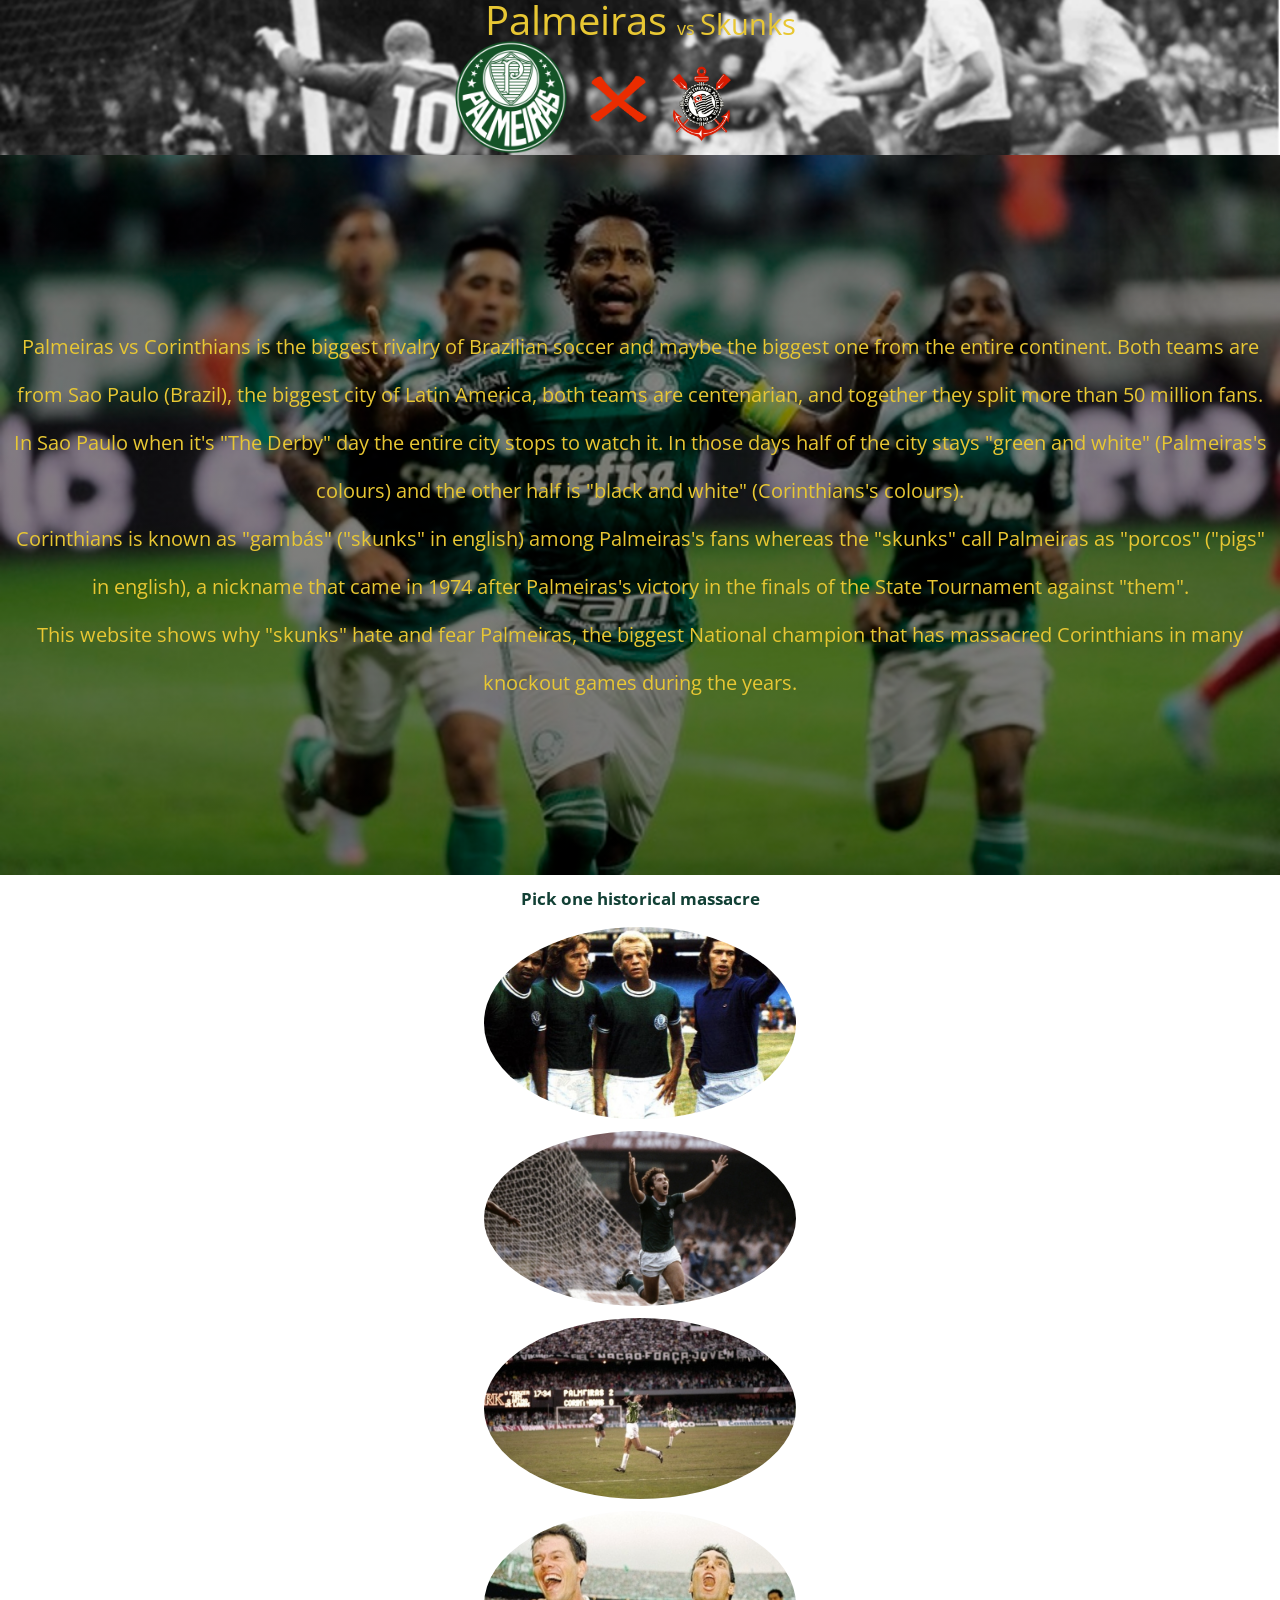
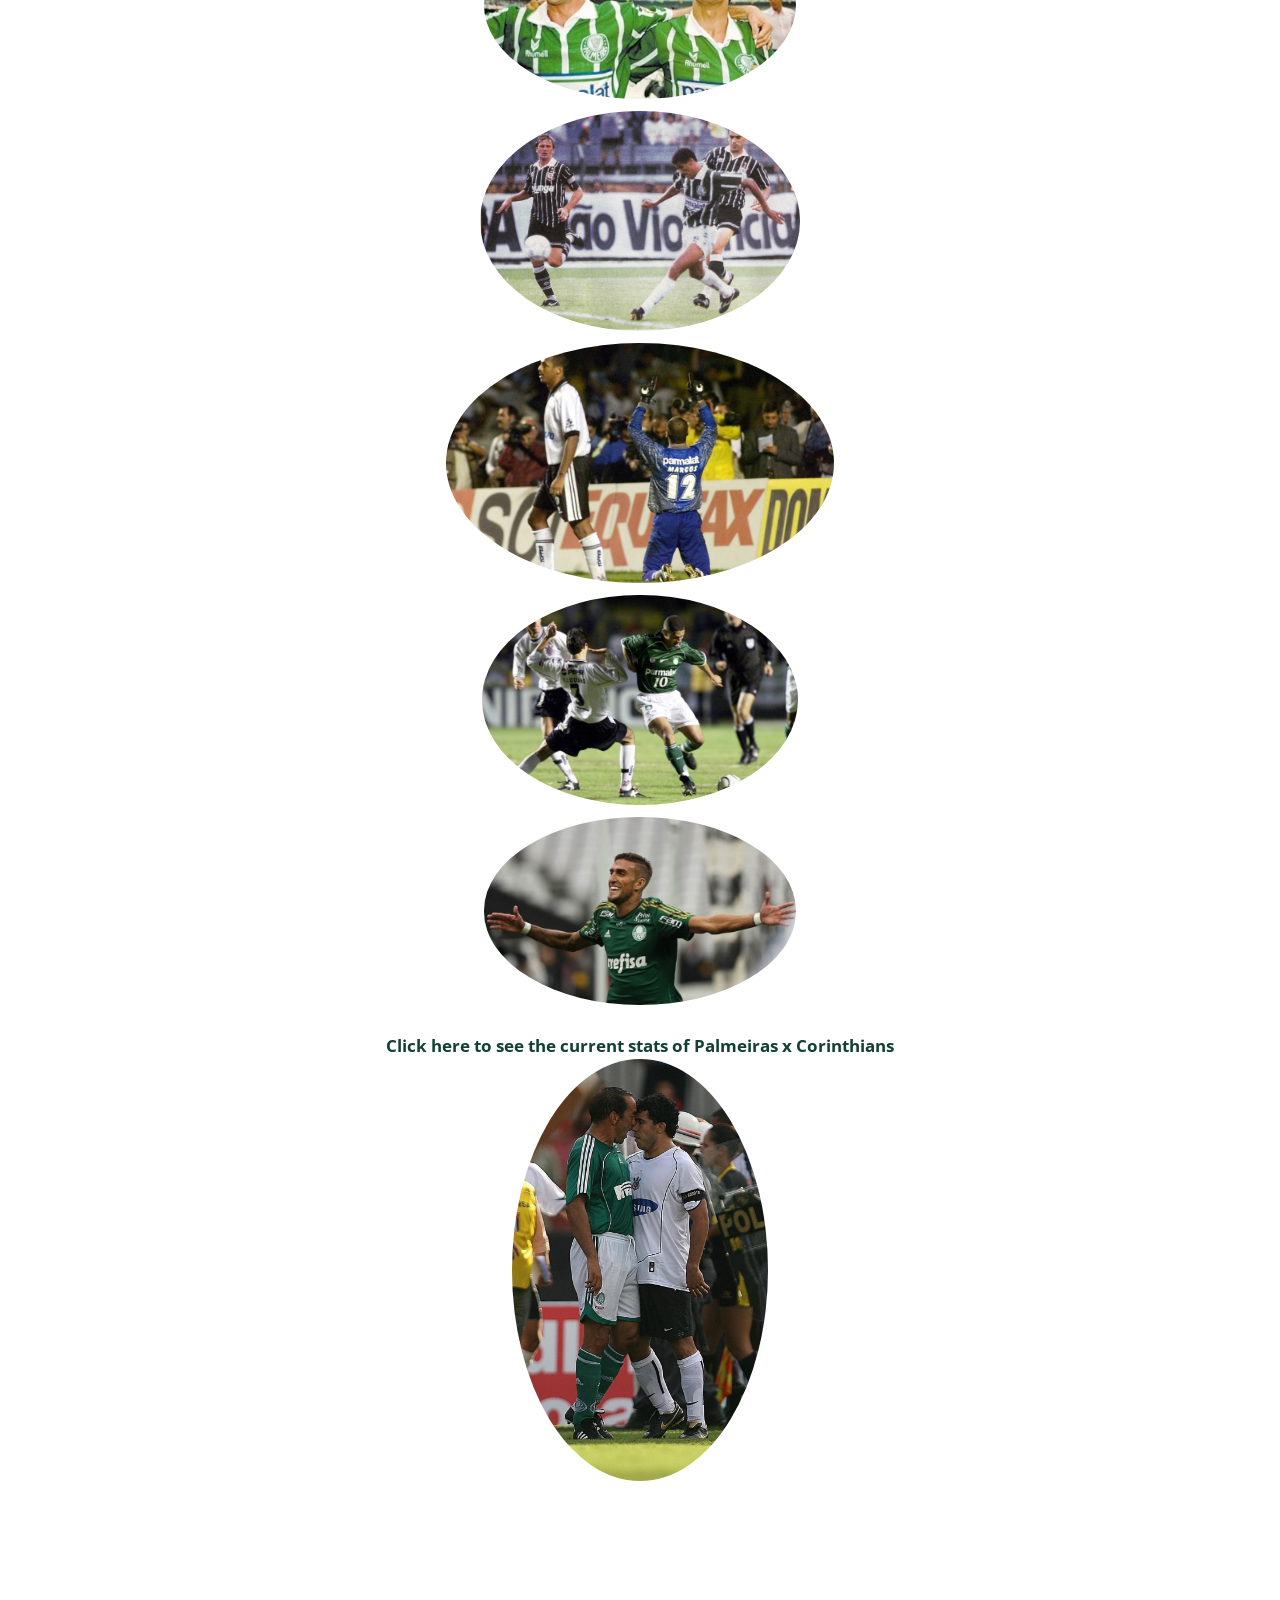
<file: index.html>
<!DOCTYPE html>
<html>
<head>
	<meta charset="utf-8">
	<meta name="viewport" content="width=device-width, initial-scale=1">
	<title> Palmeiras vs skunks </title>
	<link rel="stylesheet" href="css/style.css">
	<link href='https://fonts.googleapis.com/css?family=Open+Sans' rel='stylesheet' type='text/css'>
	<link rel="stylesheet" href="https://maxcdn.bootstrapcdn.com/font-awesome/4.5.0/css/font-awesome.min.css">
</head>

<body>
	<header>
		<div class="origin">
			<h1> Palmeiras <span> vs </span> <span class="skunks">Skunks </span> </h1>
			<h3> The biggest soccer rivalry </h3>
			<div class="logos">
				<a href="#"><img class="logo" src="images/logoSEPtransparente.png" alt="Palmeiras"/></a>
				<img class="logo2" src="images/logox.png" alt="versus"/>
				<a href="#"><img class="logo3" src="images/logogamba2.png" alt="skunks"/></a>
			</div>
		</div>
	</header>

	<div class= "container0">
		<div class="intro">
			<div class="introtext">
				<p> Palmeiras vs Corinthians is the biggest rivalry of Brazilian soccer and maybe the biggest one from the entire continent. Both teams are from Sao Paulo (Brazil), the biggest city of Latin America, both teams are centenarian, and together they split more than 50 million fans. </p>
				<p> In Sao Paulo when it's "The Derby" day the entire city stops to watch it. In those days half of the city stays "green and white" (Palmeiras's colours) and the other half is "black and white" (Corinthians's colours). </p>
				<p> Corinthians is known as "gambás" ("skunks" in english) among Palmeiras's fans whereas the "skunks" call Palmeiras as "porcos" ("pigs" in english), a nickname that came in 1974 after Palmeiras's victory in the finals of the State Tournament against "them".</p>
				<p> This website shows why "skunks" hate and fear Palmeiras, the biggest National champion that has massacred Corinthians in many knockout games during the years. </p> 
			</div>
		</div>

		<div class="matches">
			<h2> Pick one historical massacre </h2>
			<ul class="container">
				<li><a href="1974.html"><img class="matchespic" src="images/academia.jpg" alt="luiz pereira and rivelino"/></a></li>
				<li><a href="1986.html"><img class="matchespic" src="images/jorginho2.jpeg" alt="mirandinha"/></a></li>
				<li><a href="1993.html"><img class="matchespic" src="images/evair1993.jpg " alt="evair"/></a></li>
				<li><a href="1993rp.html"><img class="matchespic" src="images/edmundo.jpg " alt="edmundo"/></a></li>
				<li><a href="1994.html"><img class="matchespic" src="images/rivaldo94.jpg" alt="rivaldo"/></a></li>
				<li><a href="1999.html"><img class="matchespic" src="images/marcos99.jpeg" alt="marcos"/></a></li>
				<li><a href="2000.html"><img class="matchespic" src="images/alex-dibre.jpg" alt="edilson e vampeta"/></a></li>
				<li><a href="2015.html"><img class="matchespic" src="images/rafaelm.jpg" alt="rafael marques"/></a></li>
			</ul>
		</div>

		<div class="estatisticas">
			<h2> Click here to see the current stats of Palmeiras x Corinthians </h2>
			<a href="http://futpedia.globo.com/confronto/palmeiras-x-corinthians#/anoInicio=1917/anoFim=2015/campeonato=-1/agregador=-1"><img class="logostats" src="images/logostats.jpg" alt="Edmundo and Tevez"/></a>

		</div>
	</div>
	<footer>

		<div class="socialmedia">
			<a href="https://twitter.com/SEPMass"><i class="fa fa-twitter"></i></a>
			<a href="https://github.com/Nazgul28"><i class="fa fa-github"></i></a>
		</div>

		<div class="credits">
			<h6> Copyright &copy; 2015 Nazgul28 </h6>
		</div>
	</footer>

	<script src="https://ajax.googleapis.com/ajax/libs/jquery/2.1.4/jquery.min.js"></script>
	<script src="js/main.js"></script>
</body>
</html>
</file>
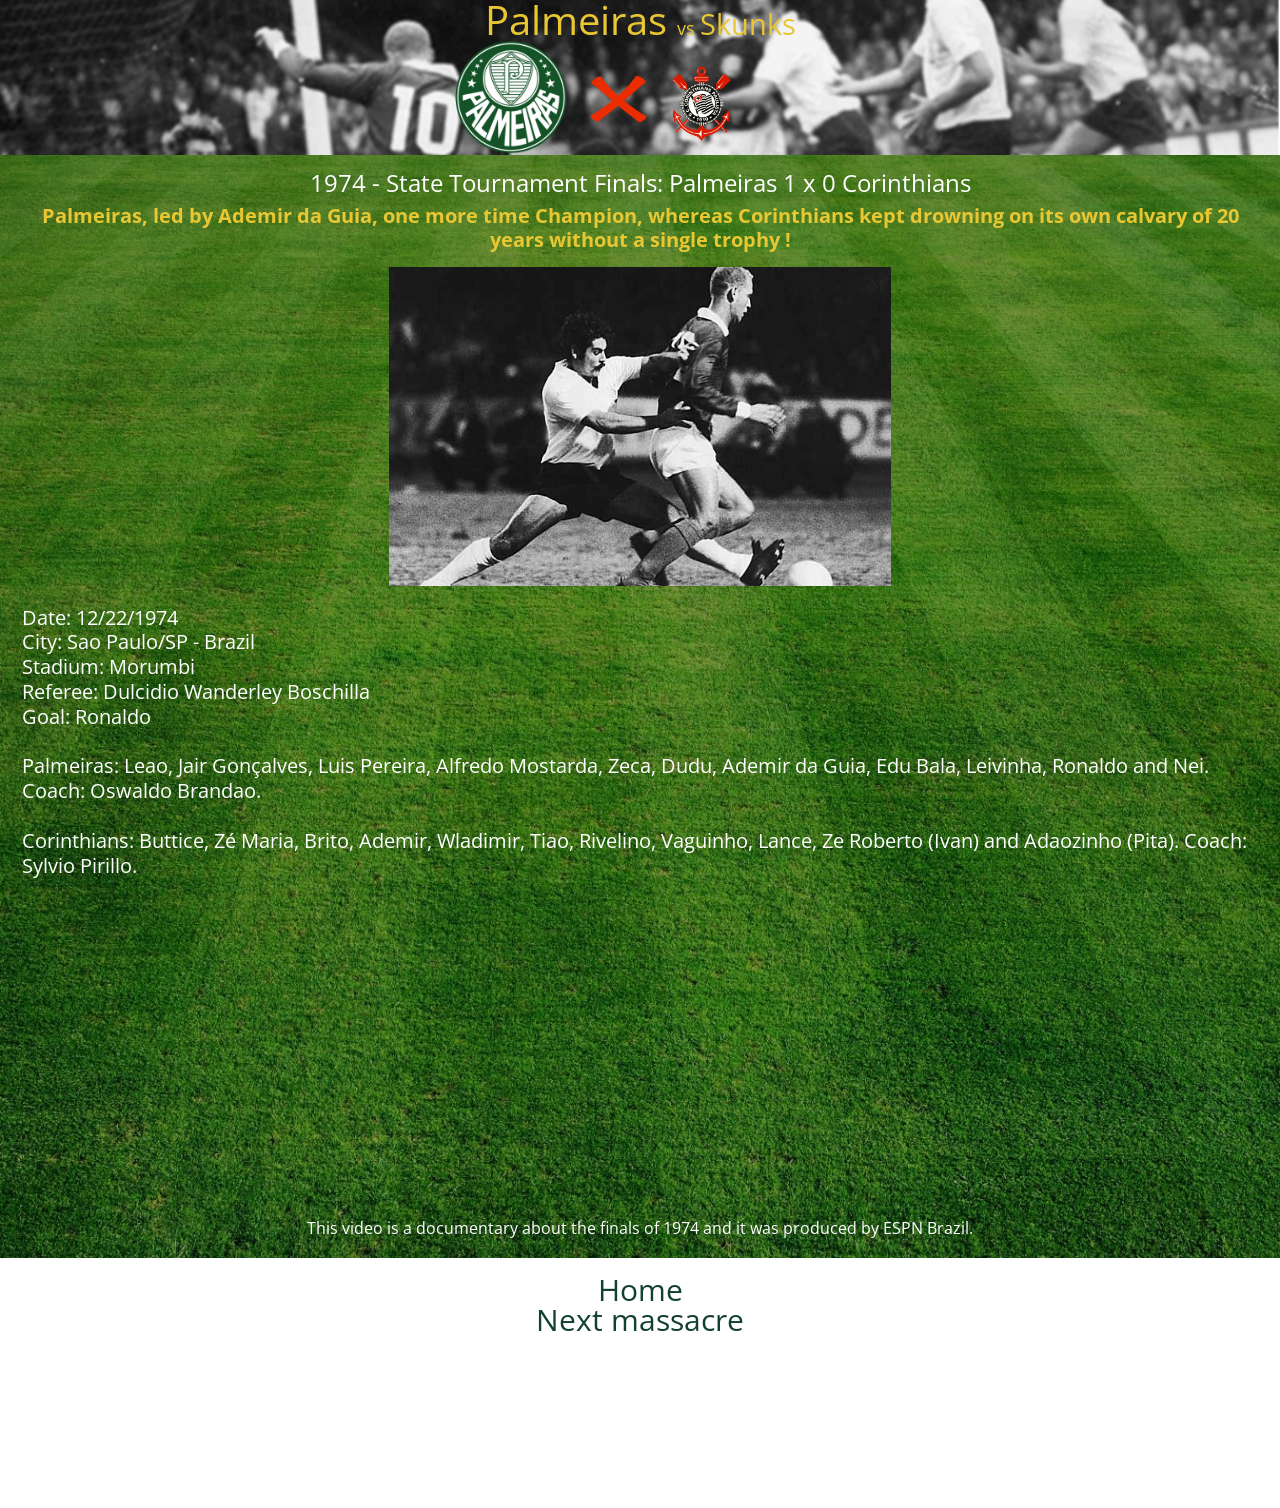
<file: 1974.html>
<!DOCTYPE html>
<html>
<head>
	<meta charset="utf-8">
	<meta name="viewport" content="width=device-width, initial-scale=1">
	<title> Palmeiras vs skunks </title>
	<link rel="stylesheet" href="css/style.css">
	<link href='https://fonts.googleapis.com/css?family=Open+Sans' rel='stylesheet' type='text/css'>
	<link rel="stylesheet" href="https://maxcdn.bootstrapcdn.com/font-awesome/4.5.0/css/font-awesome.min.css">
</head>

<body>
	<header>
		<div class="origin">
			<h1> Palmeiras <span> vs </span> <span class="skunks">Skunks </span> </h1>
			<h3> The biggest soccer rivalry </h3>
			<div class="logos">
				<a href="index.html"><img class="logo" src="images/logoSEPtransparente.png" alt="Palmeiras"/></a>
				<img class="logo2" src="images/logox.png" alt="versus"/>
				<a href="index.html"><img class="logo3" src="images/logogamba2.png" alt="skunks"/></a>
			</div>
		</div>
	</header>

	<div class="specifics">
		<h1 class="headings"> 1974 - State Tournament Finals: Palmeiras 1 x 0 Corinthians </h1>
		<h2 class= "subheadings"> Palmeiras, led by Ademir da Guia, one more time Champion, whereas Corinthians kept drowning on its own calvary of 20 years without a single trophy !</h2>
		<img class="hero" src="images/ademireriva.jpg" alt="ademir da guia and rivelino"/>
		
		<div class="stats">
			<p> Date: 12/22/1974</p>
			<p>City: Sao Paulo/SP - Brazil</p>
			<p>	Stadium: Morumbi</p>
			<p>Referee: Dulcidio Wanderley Boschilla</p>
			<p>Goal: Ronaldo</p></br>
			<p> Palmeiras: Leao, Jair Gonçalves, Luis Pereira, Alfredo Mostarda, Zeca, Dudu, Ademir da Guia, Edu Bala, Leivinha, Ronaldo and Nei. Coach: Oswaldo Brandao.</p></br>
			<p> Corinthians: Buttice, Zé Maria, Brito, Ademir, Wladimir, Tiao, Rivelino, Vaguinho, Lance, Ze Roberto (Ivan) and Adaozinho (Pita). Coach: Sylvio Pirillo.</p>
		</div>
		<div class="video">
			<iframe width="560" height="315" src="https://www.youtube.com/embed/-FabzmRYqOU" frameborder="0" allowfullscreen></iframe>
			<h5> This video is a documentary about the finals of 1974 and it was produced by ESPN Brazil. </h5>
		</div>
	</div>

	<footer>
		<ul class="nav">
			<li><a href="index.html">Home</a></li>
			<li><a href="1986.html">Next massacre</a></li>
		</ul>
		<div class="socialmedia">
			<a href="https://twitter.com/SEPMass"><i class="fa fa-twitter"></i></a>
			<a href="https://github.com/Nazgul28"><i class="fa fa-github"></i></a>
		</div>

		<div class="credits">
			<h6> copyright &copy; 2015 Nazgul28 </h6>
		</div>
	</footer>


	<script src="https://ajax.googleapis.com/ajax/libs/jquery/2.1.4/jquery.min.js"></script>
	<script src="js/main.js"></script>
</body>
</html>
</file>
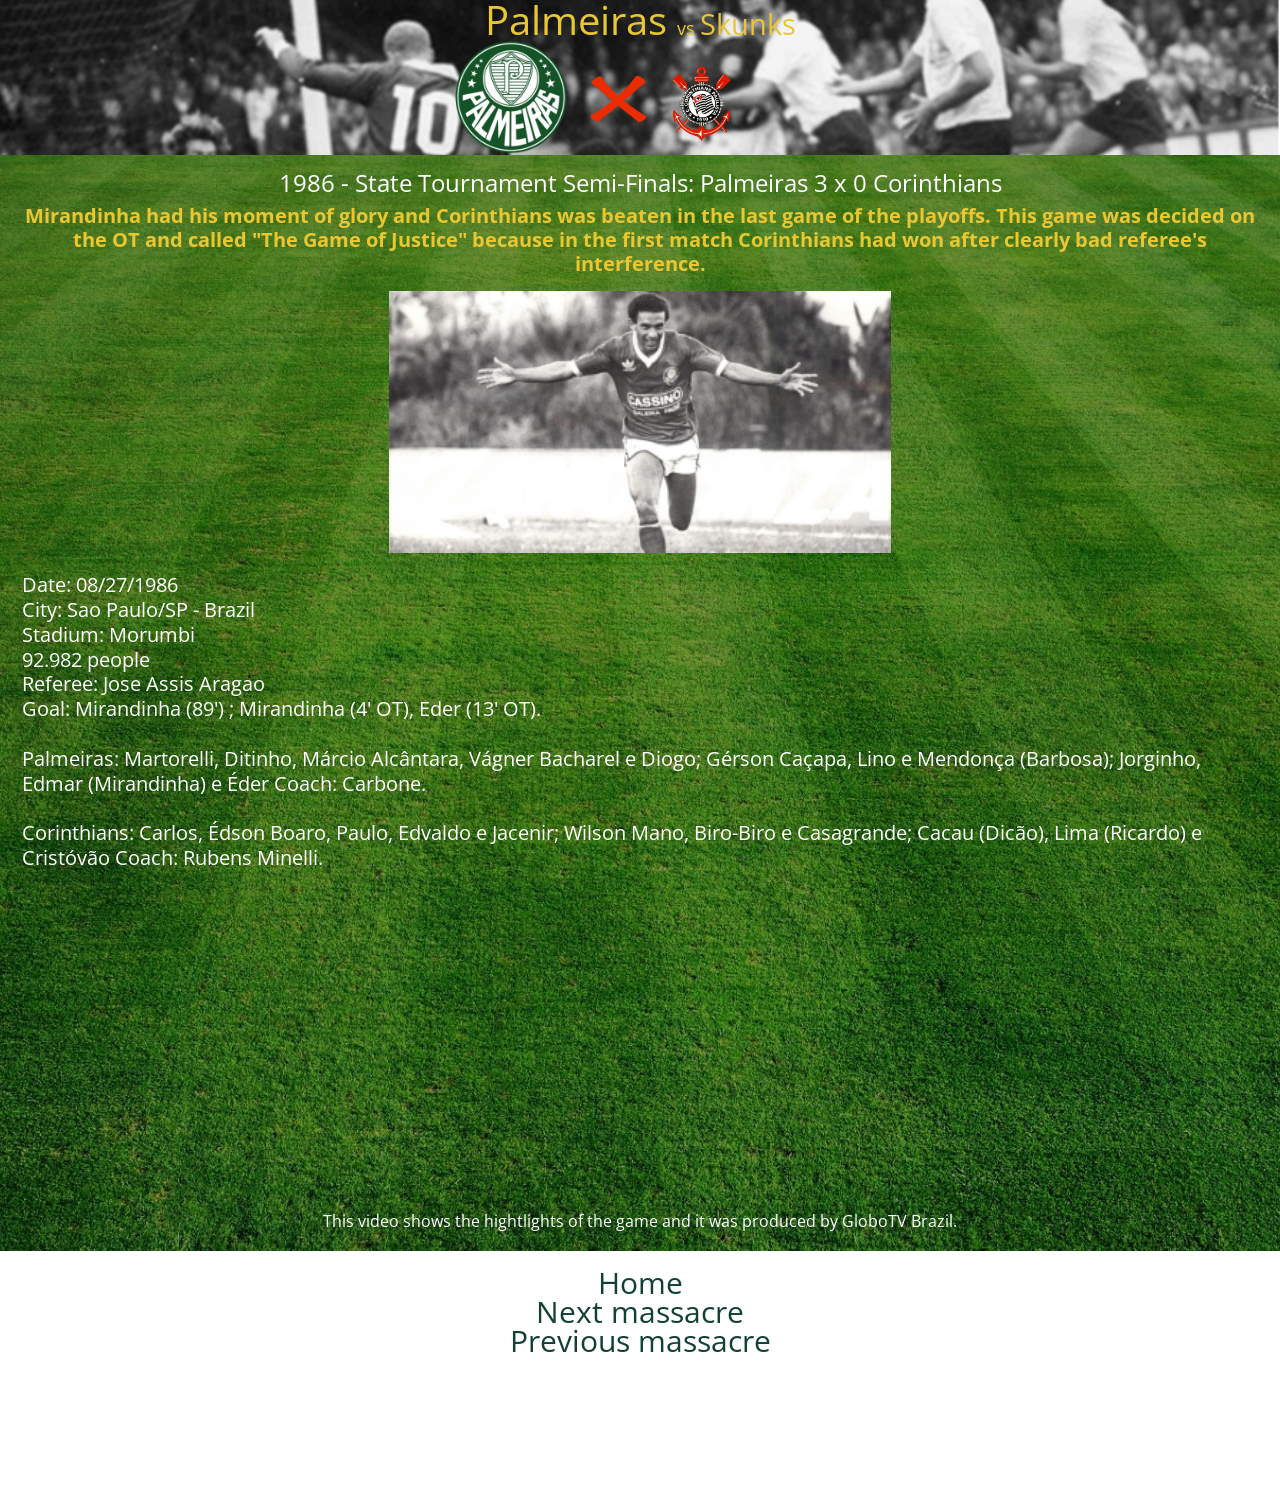
<file: 1986.html>
<!DOCTYPE html>
<html>
<head>
	<meta charset="utf-8">
	<meta name="viewport" content="width=device-width, initial-scale=1">
	<title> Palmeiras vs skunks </title>
	<link rel="stylesheet" href="css/style.css">
	<link href='https://fonts.googleapis.com/css?family=Open+Sans' rel='stylesheet' type='text/css'>
	<link rel="stylesheet" href="https://maxcdn.bootstrapcdn.com/font-awesome/4.5.0/css/font-awesome.min.css">
</head>

<body>
	<header>
		<div class="origin">
			<h1> Palmeiras <span> vs </span> <span class="skunks">Skunks </span> </h1>
			<h3> The biggest soccer rivalry </h3>
			<div class="logos">
				<a href="index.html"><img class="logo" src="images/logoSEPtransparente.png" alt="Palmeiras"/></a>
				<img class="logo2" src="images/logox.png" alt="versus"/>
				<a href="index.html"><img class="logo3" src="images/logogamba2.png" alt="skunks"/></a>
			</div>
		</div>
	</header>

	<div class="specifics">
		<h1 class="headings"> 1986 - State Tournament Semi-Finals: Palmeiras 3 x 0 Corinthians </h1>
		<h2 class= "subheadings"> Mirandinha had his moment of glory and Corinthians was beaten in the last game of the playoffs. This game was decided on the OT and called "The Game of Justice" because in the first match Corinthians had won after clearly bad referee's interference.</h2>
		<img class="hero" src="images/mirandinha1.jpg" alt="mirandinha"/>
		
		<div class="stats">
			<p> Date: 08/27/1986</p>
			<p>City: Sao Paulo/SP - Brazil</p>
			<p>	Stadium: Morumbi</p>
			<p> 92.982 people </p>
			<p>Referee: Jose Assis Aragao</p>
			<p>Goal: Mirandinha (89') ; Mirandinha (4' OT), Eder (13' OT).</p></br>
			<p> Palmeiras: Martorelli, Ditinho, Márcio Alcântara, Vágner Bacharel e Diogo; Gérson Caçapa, Lino e Mendonça (Barbosa); Jorginho, Edmar (Mirandinha) e Éder Coach: Carbone. </p></br>
			<p> Corinthians: Carlos, Édson Boaro, Paulo, Edvaldo e Jacenir; Wilson Mano, Biro-Biro e Casagrande; Cacau (Dicão), Lima (Ricardo) e Cristóvão Coach: Rubens Minelli.</p>
		</div>
		<div class="video">
			<iframe width="420" height="315" src="https://www.youtube.com/embed/B5QXngv3yOY" frameborder="0" allowfullscreen></iframe>
			<h5> This video shows the hightlights of the game and it was produced by GloboTV Brazil. </h5>
		</div>
	</div>

	<footer>
		<ul class="nav">
			<li><a href="index.html">Home</a></li>
			<li><a href="1993.html">Next massacre</a></li>
			<li><a href="1974.html">Previous massacre</a></li>
		</ul>
		<div class="socialmedia">
			<a href="https://twitter.com/SEPMass"><i class="fa fa-twitter"></i></a>
			<a href="https://github.com/Nazgul28"><i class="fa fa-github"></i></a>
		</div>

		<div class="credits">
			<h6> copyright &copy; 2015 Nazgul28 </h6>
		</div>
	</footer>


	<script src="https://ajax.googleapis.com/ajax/libs/jquery/2.1.4/jquery.min.js"></script>
	<script src="js/main.js"></script>
</body>
</html>
</file>
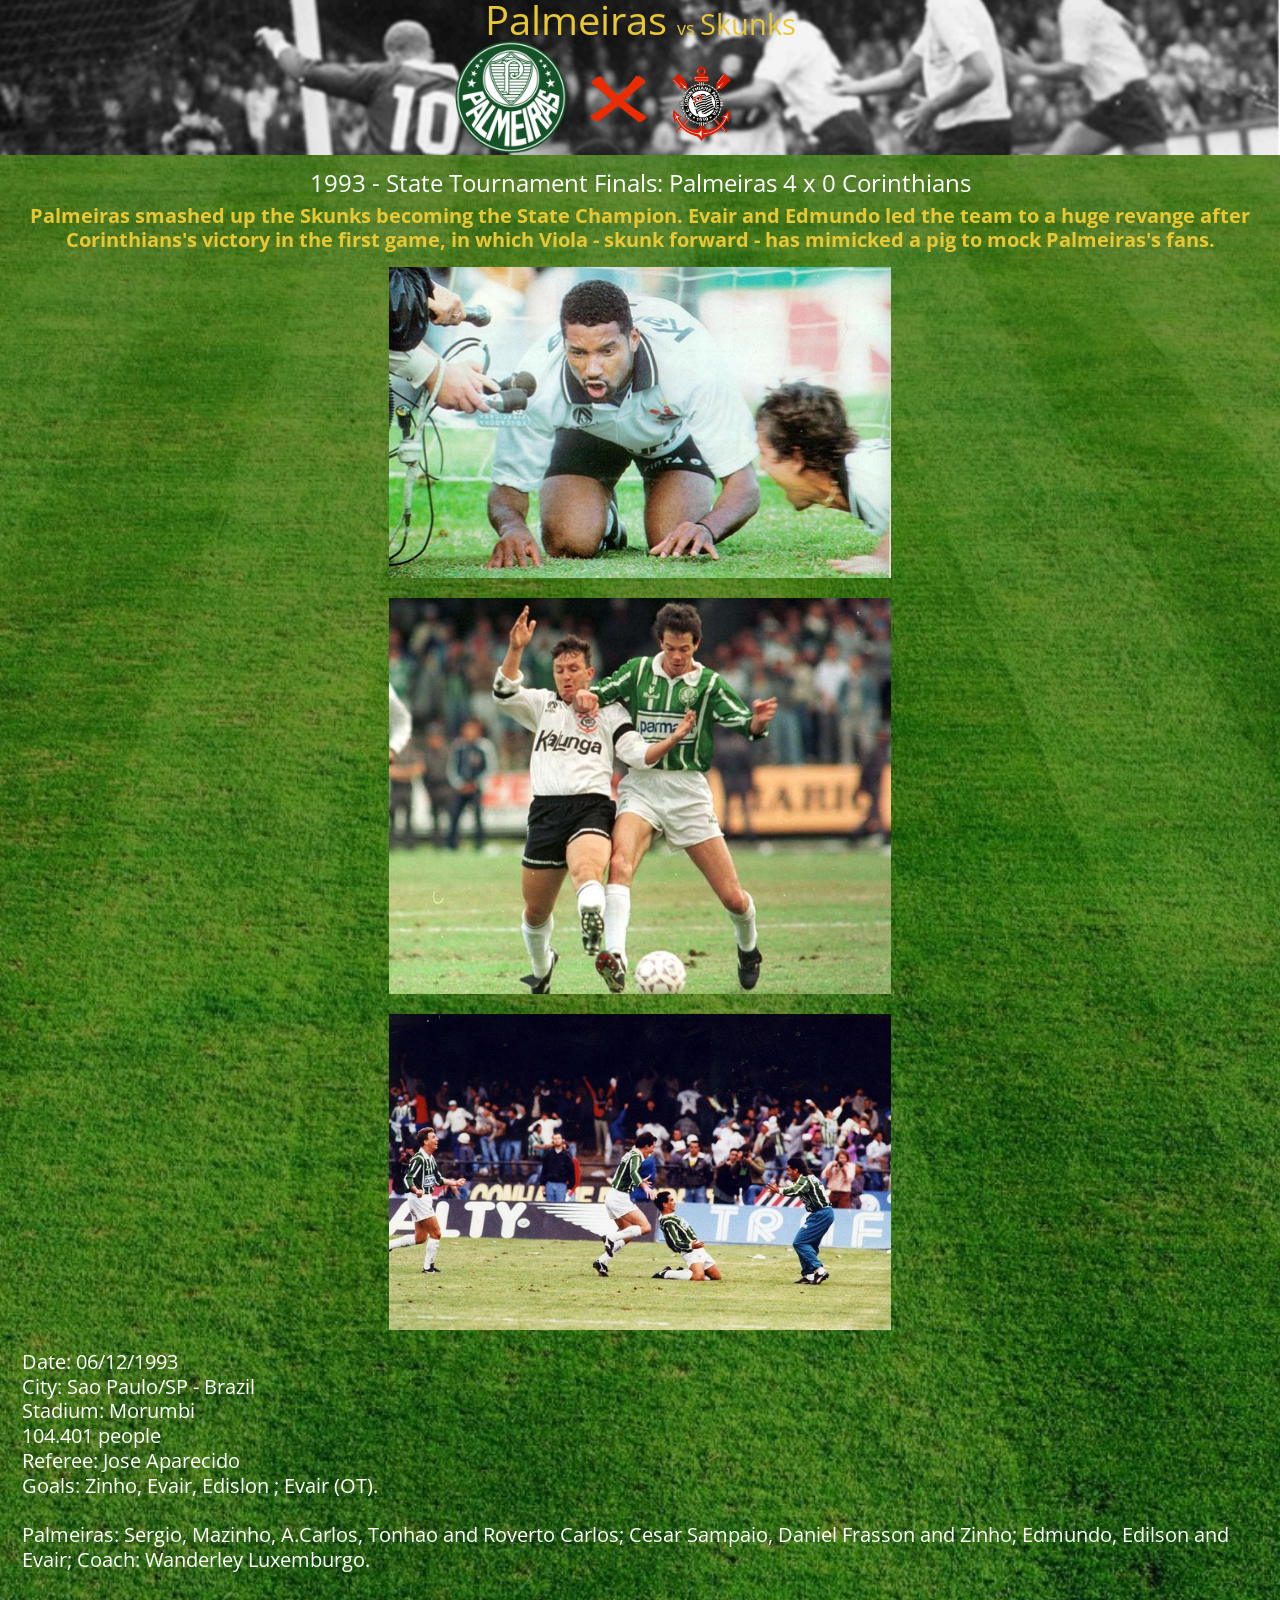
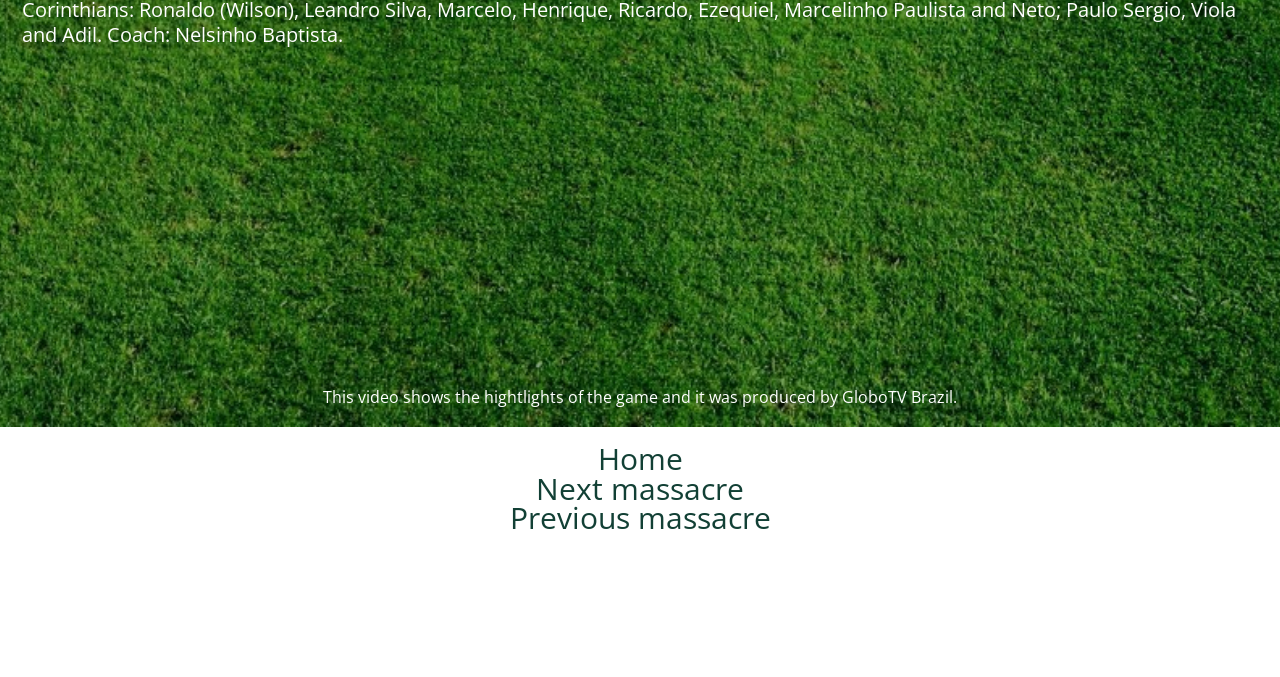
<file: 1993.html>
<!DOCTYPE html>
<html>
<head>
	<meta charset="utf-8">
	<meta name="viewport" content="width=device-width, initial-scale=1">
	<title> Palmeiras vs skunks </title>
	<link rel="stylesheet" href="css/style.css">
	<link href='https://fonts.googleapis.com/css?family=Open+Sans' rel='stylesheet' type='text/css'>
	<link rel="stylesheet" href="https://maxcdn.bootstrapcdn.com/font-awesome/4.5.0/css/font-awesome.min.css">
</head>

<body>
	<header>
		<div class="origin">
			<h1> Palmeiras <span> vs </span> <span class="skunks">Skunks </span> </h1>
			<h3> The biggest soccer rivalry </h3>
			<div class="logos">
				<a href="index.html"><img class="logo" src="images/logoSEPtransparente.png" alt="Palmeiras"/></a>
				<img class="logo2" src="images/logox.png" alt="versus"/>
				<a href="index.html"><img class="logo3" src="images/logogamba2.png" alt="skunks"/></a>
			</div>
		</div>
	</header>

	<div class="specifics">
		<h1 class="headings"> 1993 - State Tournament Finals: Palmeiras 4 x 0 Corinthians </h1>
		<h2 class= "subheadings"> Palmeiras smashed up the Skunks becoming the State Champion. Evair and Edmundo led the team to a huge revange after Corinthians's victory in the first game, in which Viola - skunk forward - has mimicked a pig to mock Palmeiras's fans.</h2>
		<img class="hero" src="images/viola.jpg" alt="viola pig"/>
		<img class="hero" src="images/aceneto.jpg" alt="antonio carlos and neto"/>
		<img class="hero" src="images/zinho.jpg" alt="antonio carlos and neto"/>

		
		<div class="stats">
			<p> Date: 06/12/1993</p>
			<p>City: Sao Paulo/SP - Brazil</p>
			<p>	Stadium: Morumbi</p>
			<p> 104.401 people </p>
			<p>Referee: Jose Aparecido</p>
			<p>Goals: Zinho, Evair, Edislon ; Evair (OT). </p></br>
			<p> Palmeiras: Sergio, Mazinho, A.Carlos, Tonhao and Roverto Carlos; Cesar Sampaio, Daniel Frasson and Zinho; Edmundo, Edilson and Evair; Coach: Wanderley Luxemburgo. </p></br>
			<p> Corinthians: Ronaldo (Wilson), Leandro Silva, Marcelo, Henrique, Ricardo, Ezequiel, Marcelinho Paulista and Neto; Paulo Sergio, Viola and Adil. Coach: Nelsinho Baptista.</p>
		</div>
		<div class="video">
			<iframe width="420" height="315" src="https://www.youtube.com/embed/KEYlIpFWLxY" frameborder="0" allowfullscreen></iframe>
			<h5> This video shows the hightlights of the game and it was produced by GloboTV Brazil. </h5>
		</div>
	</div>

	<footer>
		<ul class="nav">
			<li><a href="index.html">Home</a></li>
			<li><a href="1994.html">Next massacre</a></li>
			<li><a href="1986.html">Previous massacre</a></li>
		</ul>
		<div class="socialmedia">
			<a href="https://twitter.com/SEPMass"><i class="fa fa-twitter"></i></a>
			<a href="https://github.com/Nazgul28"><i class="fa fa-github"></i></a>
		</div>

		<div class="credits">
			<h6> copyright &copy; 2015 Nazgul28 </h6>
		</div>
	</footer>


	<script src="https://ajax.googleapis.com/ajax/libs/jquery/2.1.4/jquery.min.js"></script>
	<script src="js/main.js"></script>
</body>
</html>
</file>
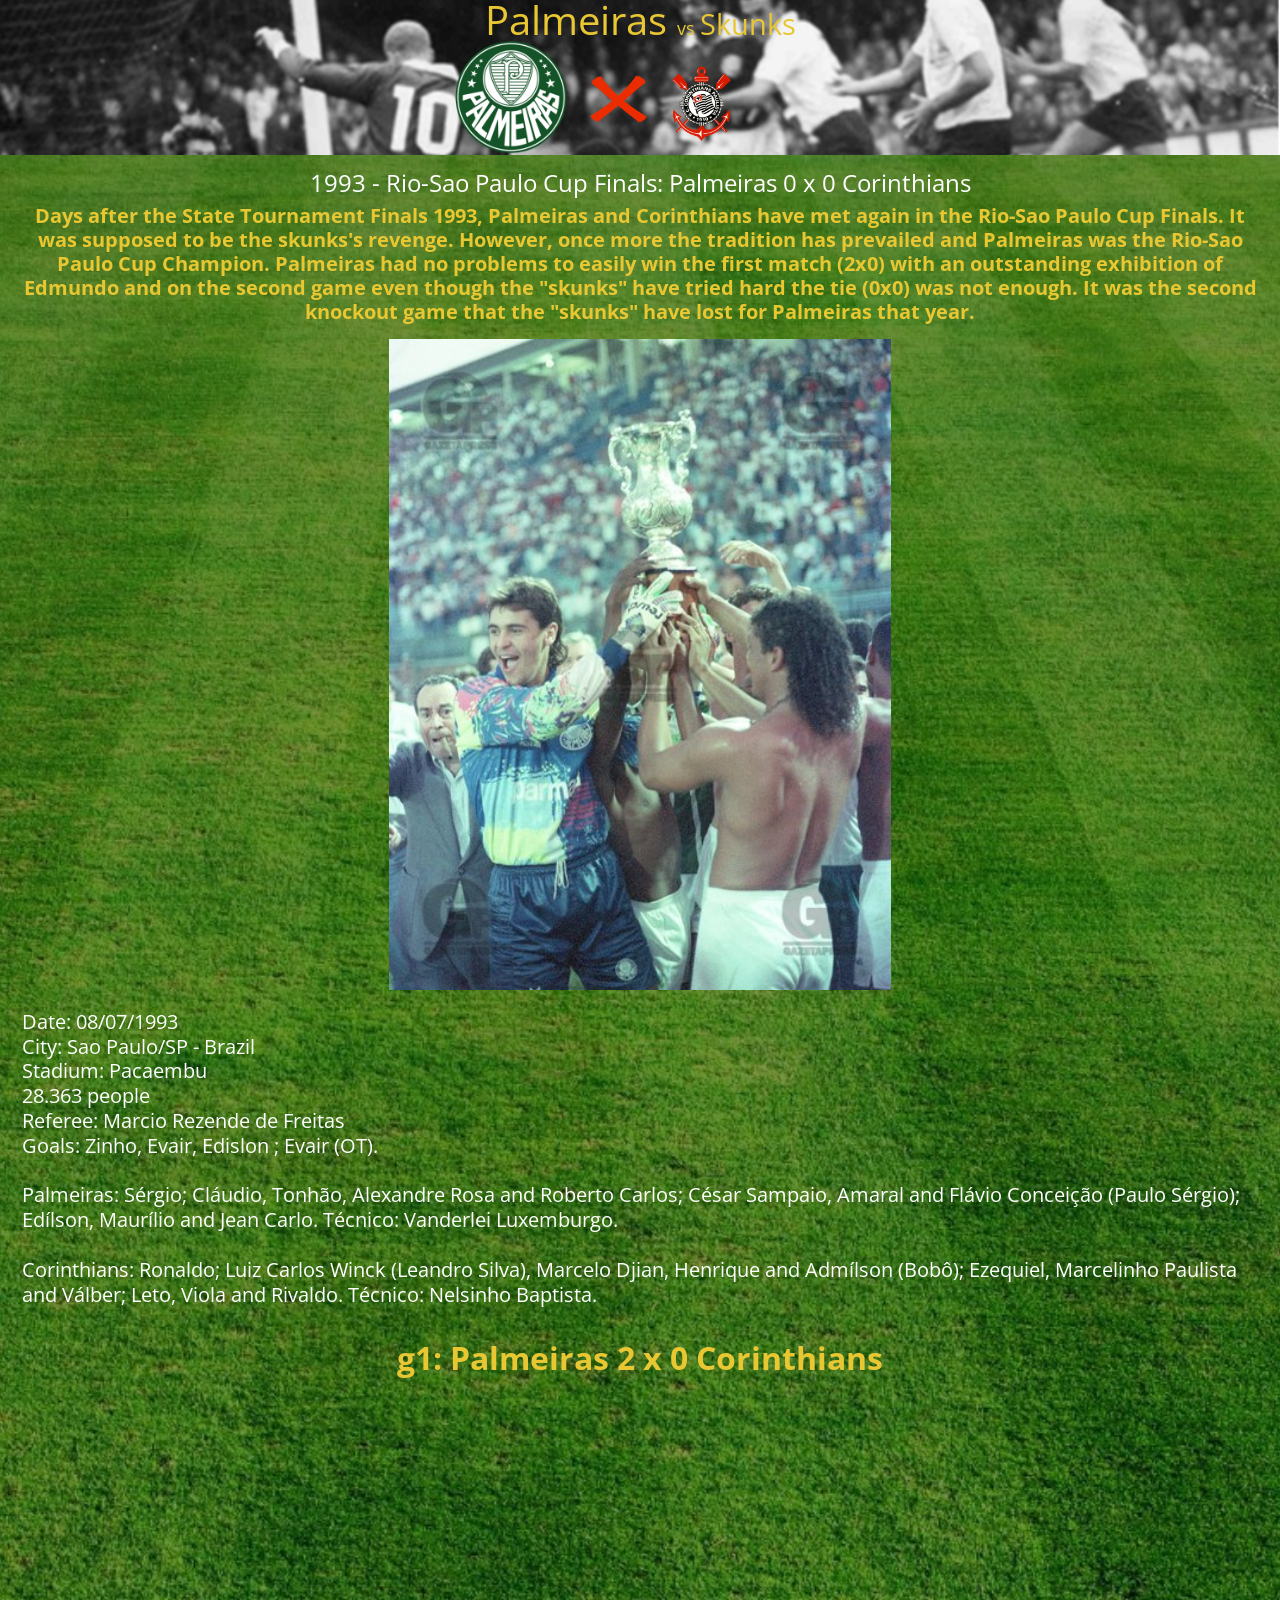
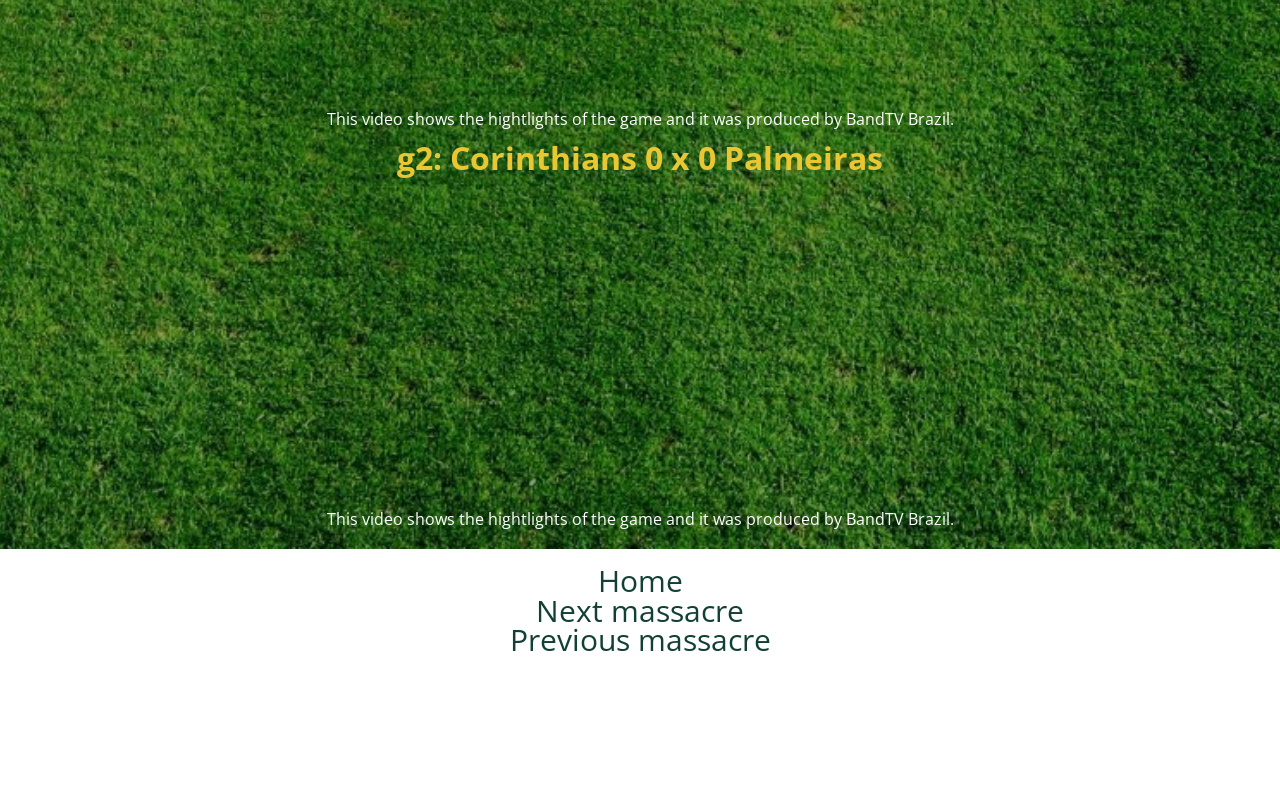
<file: 1993rp.html>
<!DOCTYPE html>
<html>
<head>
	<meta charset="utf-8">
	<meta name="viewport" content="width=device-width, initial-scale=1">
	<title> Palmeiras vs skunks </title>
	<link rel="stylesheet" href="css/style.css">
	<link href='https://fonts.googleapis.com/css?family=Open+Sans' rel='stylesheet' type='text/css'>
	<link rel="stylesheet" href="https://maxcdn.bootstrapcdn.com/font-awesome/4.5.0/css/font-awesome.min.css">
</head>

<body>
	<header>
		<div class="origin">
			<h1> Palmeiras <span> vs </span> <span class="skunks">Skunks </span> </h1>
			<h3> The biggest soccer rivalry </h3>
			<div class="logos">
				<a href="index.html"><img class="logo" src="images/logoSEPtransparente.png" alt="Palmeiras"/></a>
				<img class="logo2" src="images/logox.png" alt="versus"/>
				<a href="index.html"><img class="logo3" src="images/logogamba2.png" alt="skunks"/></a>
			</div>
		</div>
	</header>

	<div class="specifics">
		<h1 class="headings"> 1993 - Rio-Sao Paulo Cup Finals: Palmeiras 0 x 0 Corinthians </h1>
		<h2 class= "subheadings"> Days after the State Tournament Finals 1993, Palmeiras and Corinthians have met again in the Rio-Sao Paulo Cup Finals. It was supposed to be the skunks's revenge. However, once more the tradition has prevailed and Palmeiras was the Rio-Sao Paulo Cup Champion. Palmeiras had no problems to easily win the first match (2x0) with an outstanding exhibition of Edmundo and on the second game even though the "skunks" have tried hard the tie (0x0) was not enough. It was the second knockout game that the "skunks" have lost for Palmeiras that year.</h2>
		<img class="hero" src="images/marcosriosp.jpg" alt="marcos and tonhao"/>
		
		<div class="stats">
			<p> Date: 08/07/1993</p>
			<p>City: Sao Paulo/SP - Brazil</p>
			<p>	Stadium: Pacaembu </p>
			<p> 28.363 people </p>
			<p>Referee: Marcio Rezende de Freitas</p>
			<p>Goals: Zinho, Evair, Edislon ; Evair (OT). </p> </br>
			<p> Palmeiras: Sérgio; Cláudio, Tonhão, Alexandre Rosa and Roberto Carlos; César Sampaio, Amaral and Flávio Conceição (Paulo Sérgio); Edílson, Maurílio and Jean Carlo. Técnico: Vanderlei Luxemburgo. </p> </br>
			<p> Corinthians: Ronaldo; Luiz Carlos Winck (Leandro Silva), Marcelo Djian, Henrique and Admílson (Bobô); Ezequiel, Marcelinho Paulista and Válber; Leto, Viola and Rivaldo. Técnico: Nelsinho Baptista.</p>

		</div>
		<div class="video">
			<h2 class="final1">g1: Palmeiras 2 x 0 Corinthians </h2>
			<iframe width="420" height="315" src="https://www.youtube.com/embed/wgPzHCOwwso" frameborder="0" allowfullscreen></iframe>
			<h5> This video shows the hightlights of the game and it was produced by BandTV Brazil. </h5>


			<h2 class="final2">g2: Corinthians 0 x 0 Palmeiras </h2>
			<iframe width="420" height="315" src="https://www.youtube.com/embed/Y-BzeE0BrNY" frameborder="0" allowfullscreen></iframe>
			<h5> This video shows the hightlights of the game and it was produced by BandTV Brazil. </h5>
		</div>
	</div>

		<footer>
			<ul class="nav">
				<li><a href="index.html">Home</a></li>
				<li><a href="1994.html">Next massacre</a></li>
				<li><a href="1993.html">Previous massacre</a></li>
			</ul>
			<div class="socialmedia">
				<a href="https://twitter.com/SEPMass"><i class="fa fa-twitter"></i></a>
				<a href="https://github.com/Nazgul28"><i class="fa fa-github"></i></a>
			</div>

			<div class="credits">
				<h6> copyright &copy; 2015 Nazgul28 </h6>
			</div>

		</footer>


		<script src="https://ajax.googleapis.com/ajax/libs/jquery/2.1.4/jquery.min.js"></script>
		<script src="js/main.js"></script>
	</body>
	</html>
</file>
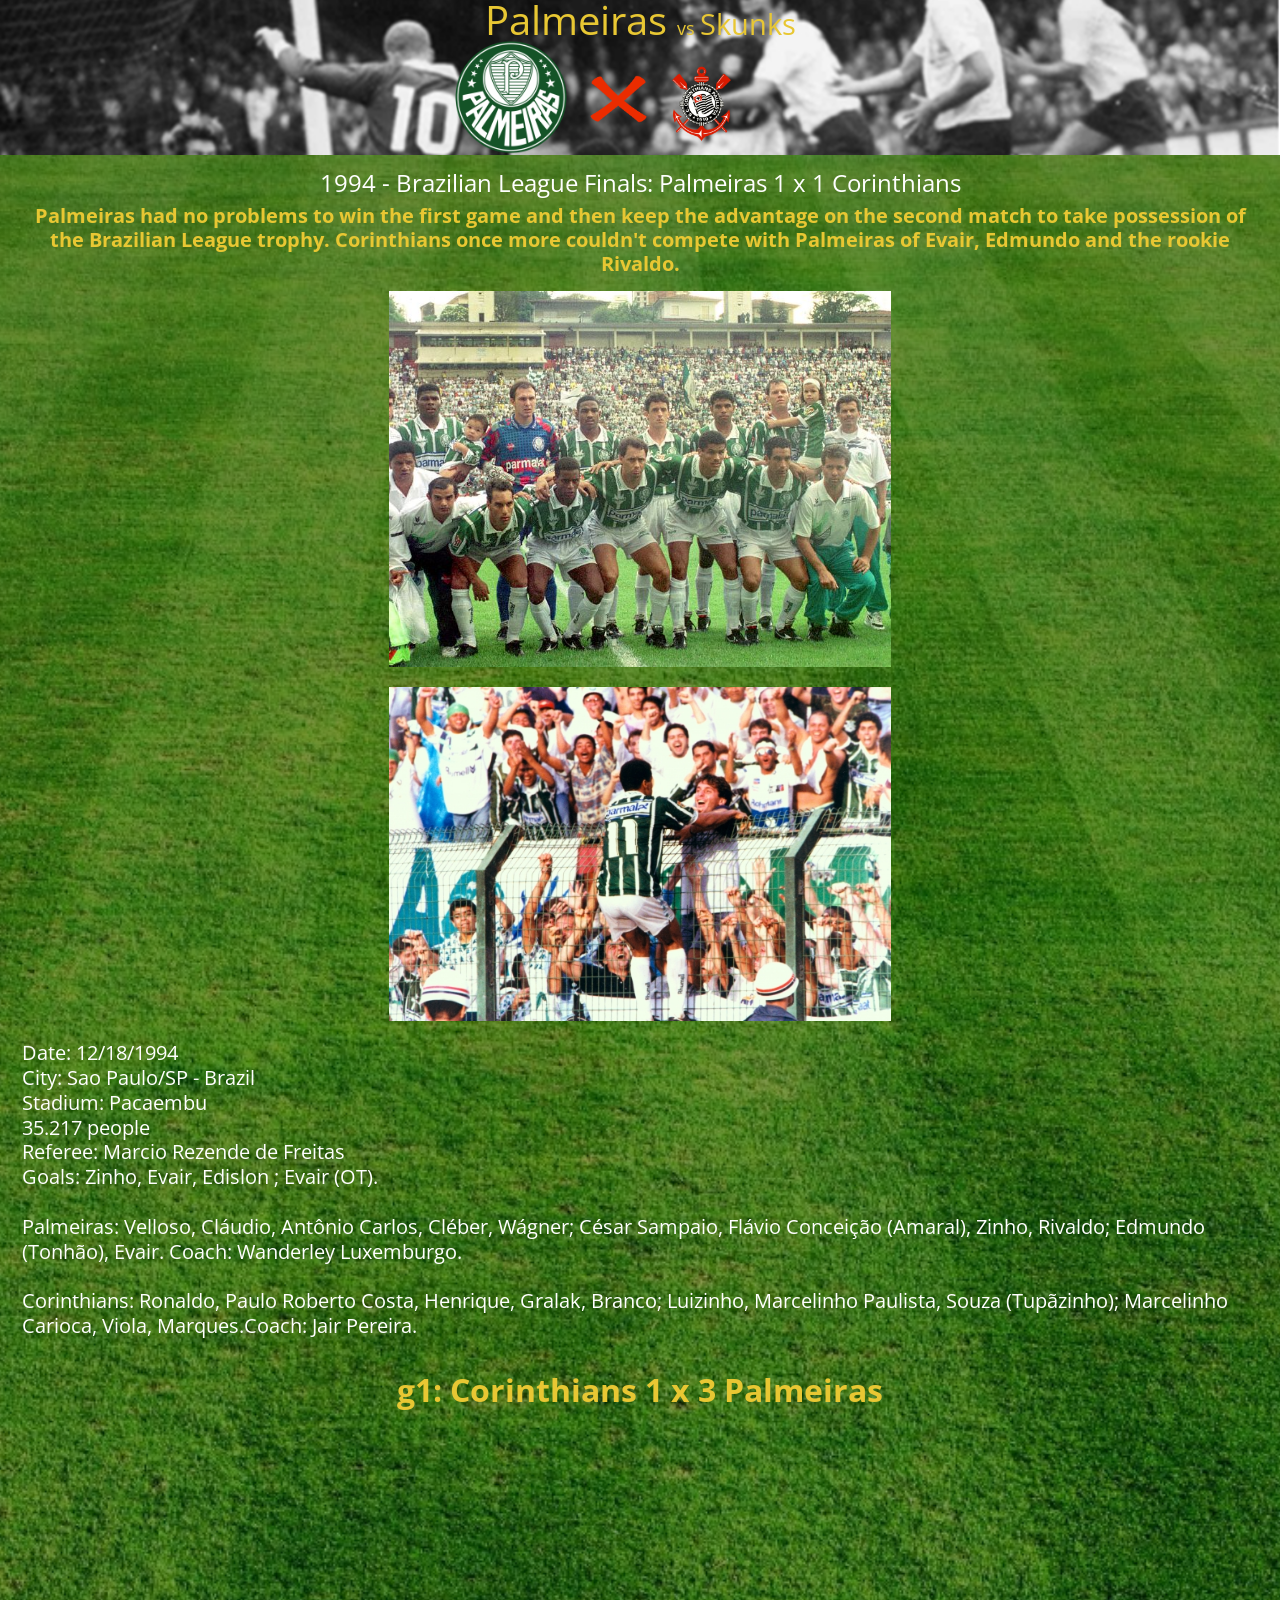
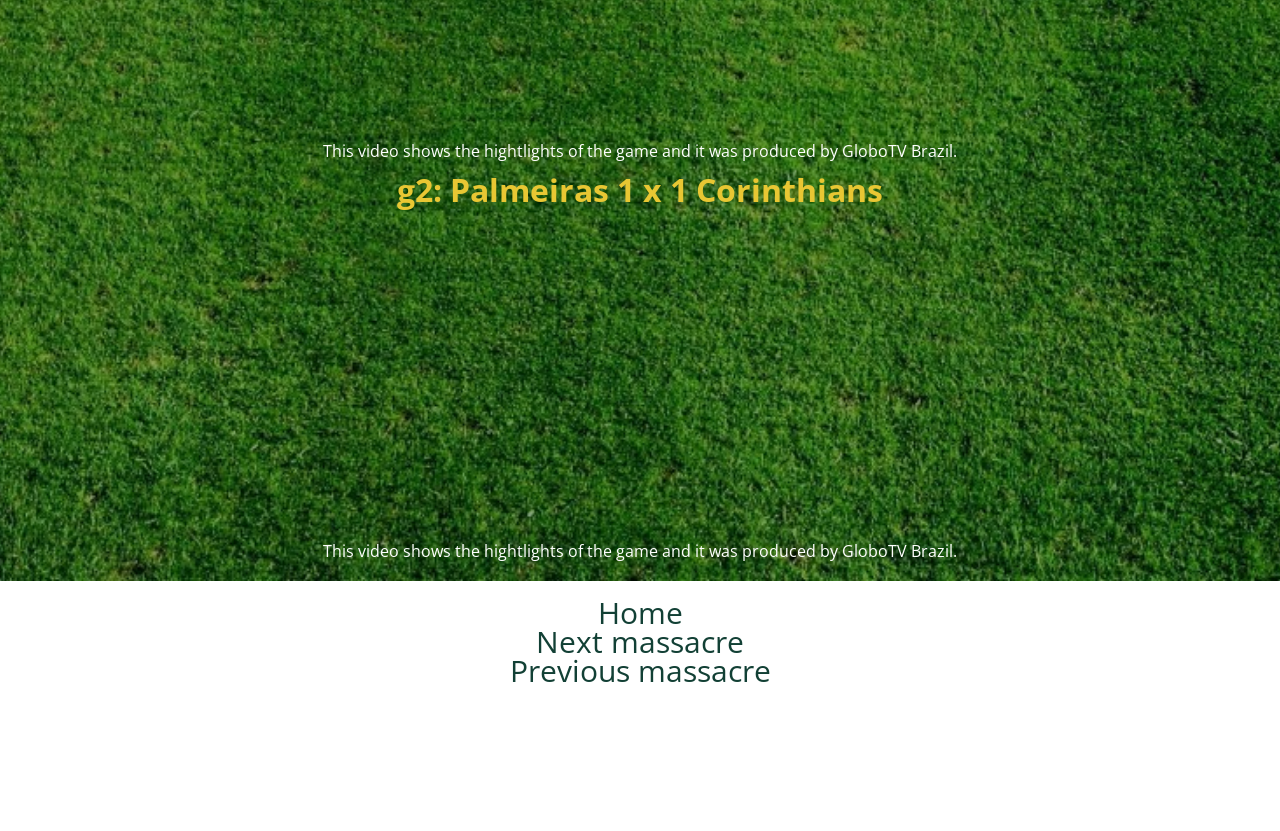
<file: 1994.html>
<!DOCTYPE html>
<html>
<head>
	<meta charset="utf-8">
	<meta name="viewport" content="width=device-width, initial-scale=1">
	<title> Palmeiras vs skunks </title>
	<link rel="stylesheet" href="css/style.css">
	<link href='https://fonts.googleapis.com/css?family=Open+Sans' rel='stylesheet' type='text/css'>
	<link rel="stylesheet" href="https://maxcdn.bootstrapcdn.com/font-awesome/4.5.0/css/font-awesome.min.css">
</head>

<body>
	<header>
		<div class="origin">
			<h1> Palmeiras <span> vs </span> <span class="skunks">Skunks </span> </h1>
			<h3> The biggest soccer rivalry </h3>
			<div class="logos">
				<a href="index.html"><img class="logo" src="images/logoSEPtransparente.png" alt="Palmeiras"/></a>
				<img class="logo2" src="images/logox.png" alt="versus"/>
				<a href="index.html"><img class="logo3" src="images/logogamba2.png" alt="skunks"/></a>
			</div>
		</div>
	</header>

	<div class="specifics">
		<h1 class="headings"> 1994 - Brazilian League Finals: Palmeiras 1 x 1 Corinthians </h1>
		<h2 class= "subheadings"> Palmeiras had no problems to win the first game and then keep the advantage on the second match to take possession of the Brazilian League trophy. Corinthians once more couldn't compete with Palmeiras of Evair, Edmundo and the rookie Rivaldo.</h2>
		<img class="hero" src="images/time94.jpg" alt="Palmeiras team"/>
		<img class="hero" src="images/rivaldograde.jpg" alt="Rivaldo"/>

		<div class="stats">
			<p> Date: 12/18/1994</p>
			<p>City: Sao Paulo/SP - Brazil</p>
			<p>	Stadium: Pacaembu </p>
			<p> 35.217 people </p>
			<p>Referee: Marcio Rezende de Freitas</p>
			<p>Goals: Zinho, Evair, Edislon ; Evair (OT). </p> </br>
			<p> Palmeiras: Velloso, Cláudio, Antônio Carlos, Cléber, Wágner; César Sampaio, Flávio Conceição (Amaral), Zinho, Rivaldo; Edmundo (Tonhão), Evair. Coach: Wanderley Luxemburgo. </p> </br>
			<p> Corinthians: Ronaldo, Paulo Roberto Costa, Henrique, Gralak, Branco; Luizinho, Marcelinho Paulista, Souza (Tupãzinho); Marcelinho Carioca, Viola, Marques.Coach: Jair Pereira.</p>

		</div>
		<div class="video">
			<h2 class="final1">g1: Corinthians 1 x 3 Palmeiras </h2>
			<iframe width="560" height="315" src="https://www.youtube.com/embed/Ab80qvsHM4w" frameborder="0" allowfullscreen></iframe>
			<h5> This video shows the hightlights of the game and it was produced by GloboTV Brazil. </h5>


			<h2 class="final2">g2: Palmeiras 1 x 1 Corinthians </h2>
			<iframe width="560" height="315" src="https://www.youtube.com/embed/I6n0varHvcM" frameborder="0" allowfullscreen></iframe>
			<h5> This video shows the hightlights of the game and it was produced by GloboTV Brazil. </h5>
		</div>
	</div>

		<footer>
			<ul class="nav">
				<li><a href="index.html">Home</a></li>
				<li><a href="1999.html">Next massacre</a></li>
				<li><a href="1993rp.html">Previous massacre</a></li>
			</ul>
			<div class="socialmedia">
				<a href="https://twitter.com/SEPMass"><i class="fa fa-twitter"></i></a>
				<a href="https://github.com/Nazgul28"><i class="fa fa-github"></i></a>
			</div>

			<div class="credits">
				<h6> copyright &copy; 2015 Nazgul28 </h6>
			</div>
		</footer>


		<script src="https://ajax.googleapis.com/ajax/libs/jquery/2.1.4/jquery.min.js"></script>
		<script src="js/main.js"></script>
	</body>
	</html>
</file>
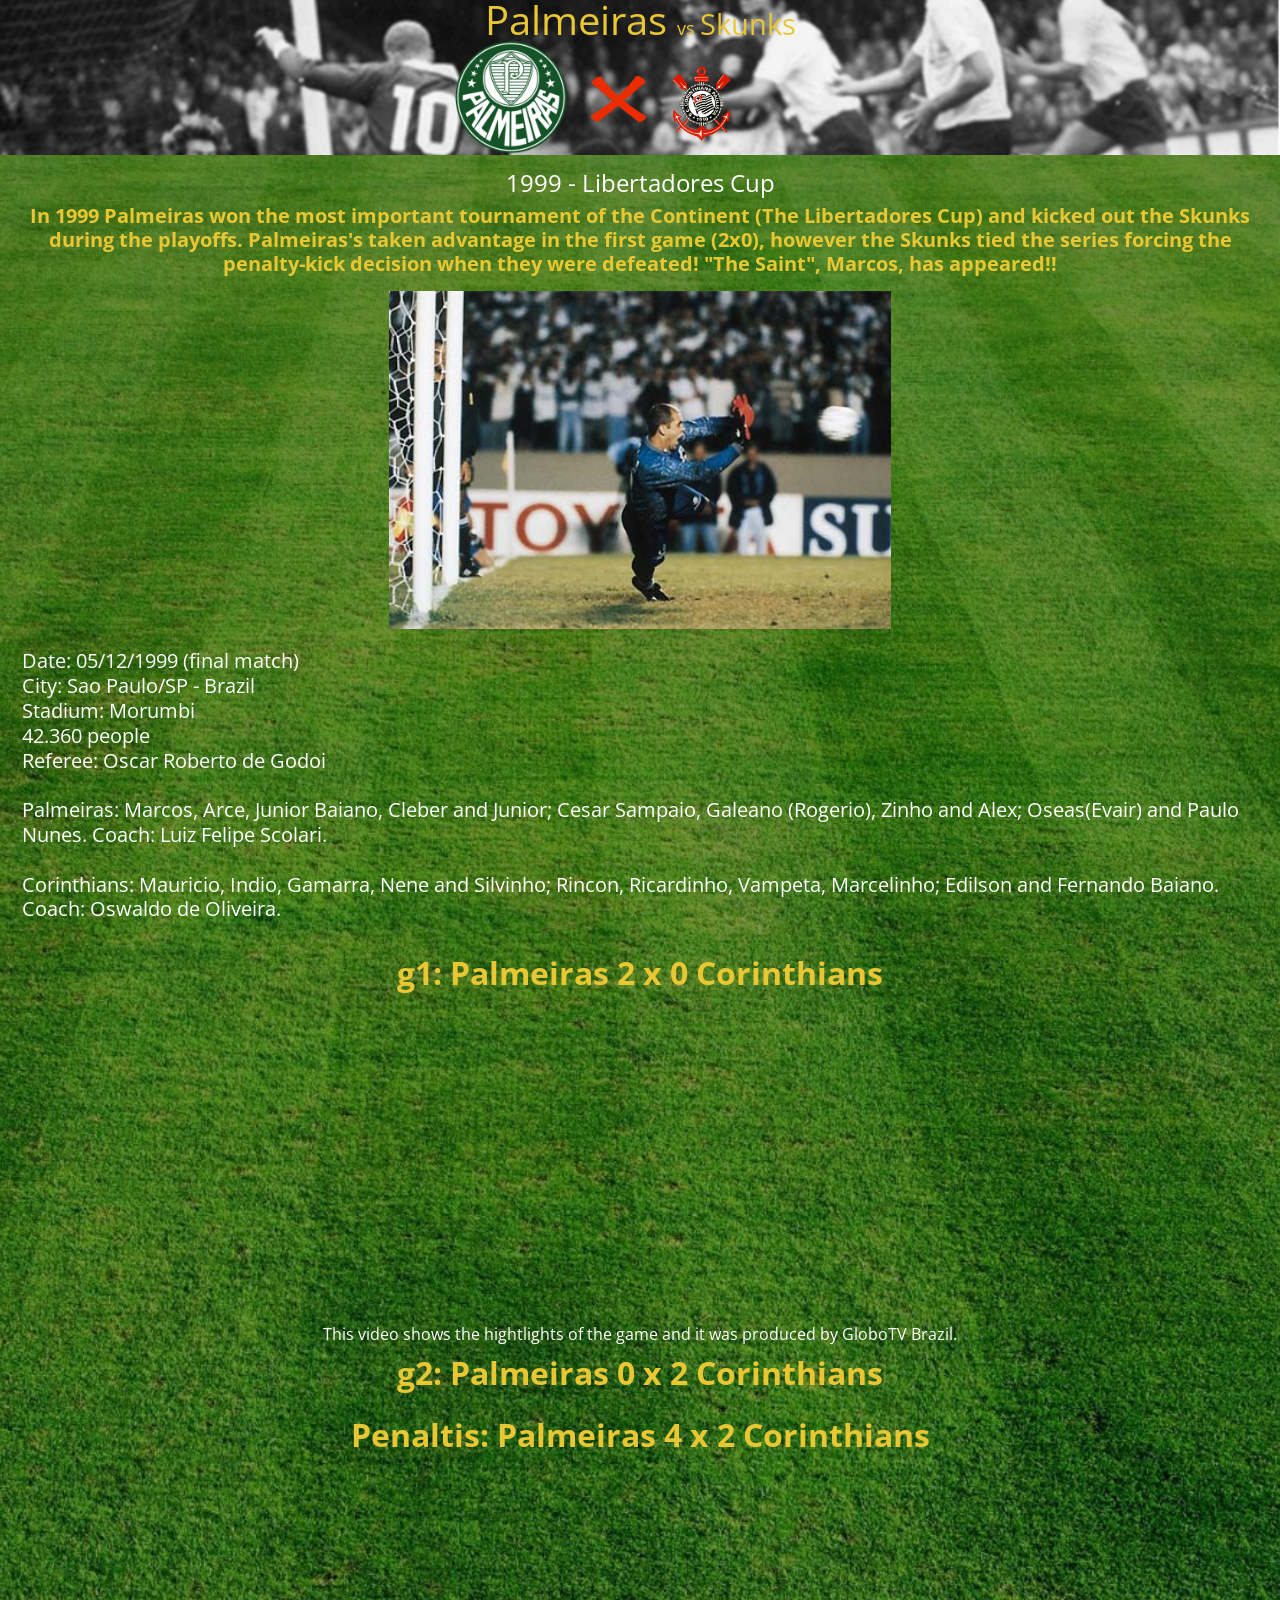
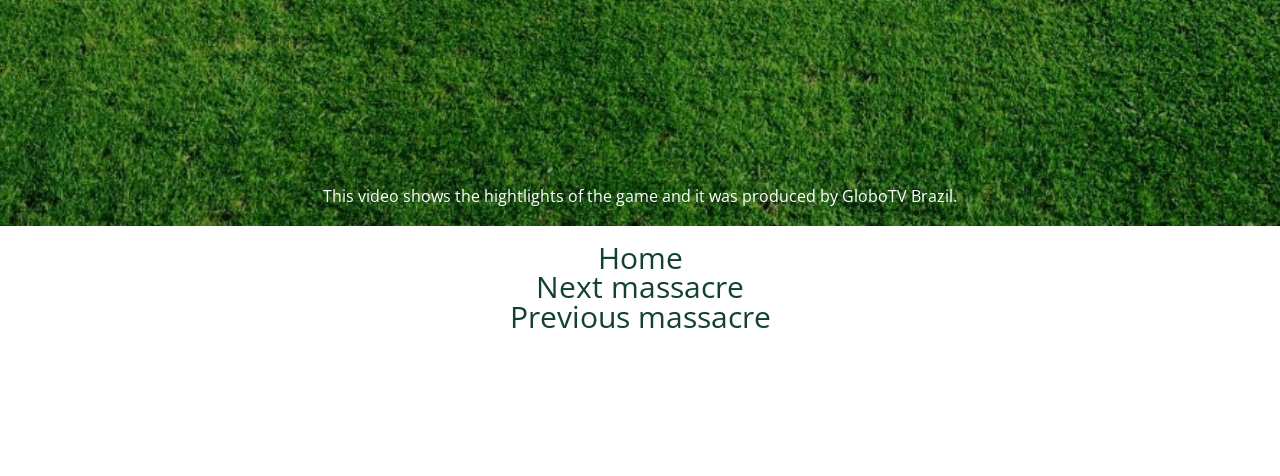
<file: 1999.html>
<!DOCTYPE html>
<html>
<head>
	<meta charset="utf-8">
	<meta name="viewport" content="width=device-width, initial-scale=1">
	<title> Palmeiras vs skunks </title>
	<link rel="stylesheet" href="css/style.css">
	<link href='https://fonts.googleapis.com/css?family=Open+Sans' rel='stylesheet' type='text/css'>
	<link rel="stylesheet" href="https://maxcdn.bootstrapcdn.com/font-awesome/4.5.0/css/font-awesome.min.css">
</head>

<body>
	<header>
		<div class="origin">
			<h1> Palmeiras <span> vs </span> <span class="skunks">Skunks </span> </h1>
			<h3> The biggest soccer rivalry </h3>
			<div class="logos">
				<a href="index.html"><img class="logo" src="images/logoSEPtransparente.png" alt="Palmeiras"/></a>
				<img class="logo2" src="images/logox.png" alt="versus"/>
				<a href="index.html"><img class="logo3" src="images/logogamba2.png" alt="skunks"/></a>
			</div>
		</div>
	</header>

	<div class="specifics">
		<h1 class="headings"> 1999 - Libertadores Cup </h1>
		<h2 class= "subheadings"> In 1999 Palmeiras won the most important tournament of the Continent (The Libertadores Cup) and kicked out the Skunks during the playoffs. Palmeiras's taken advantage in the first game (2x0), however the Skunks tied the series forcing the penalty-kick decision when they were defeated! "The Saint", Marcos, has appeared!! </h2>
		<img class="hero" src="images/penalti1999.jpg" alt="marcos"/>
		
		<div class="stats">
			<p> Date: 05/12/1999 (final match) </p>
			<p>City: Sao Paulo/SP - Brazil</p>
			<p>	Stadium: Morumbi </p>
			<p> 42.360 people </p>
			<p>Referee: Oscar Roberto de Godoi</p> </br>
			<p> Palmeiras: Marcos, Arce, Junior Baiano, Cleber and Junior; Cesar Sampaio, Galeano (Rogerio), Zinho and Alex; Oseas(Evair) and Paulo Nunes. Coach: Luiz Felipe Scolari. </p> </br>
			<p> Corinthians: Mauricio, Indio, Gamarra, Nene and Silvinho; Rincon, Ricardinho, Vampeta, Marcelinho; Edilson and Fernando Baiano. Coach: Oswaldo de Oliveira.</p>


		</div>
		<div class="video">
			<h2 class="final1"> g1: Palmeiras 2 x 0 Corinthians </h2>
			<iframe width="420" height="315" src="https://www.youtube.com/embed/ilc9Ntr1Jlc" frameborder="0" allowfullscreen></iframe>
			<h5> This video shows the hightlights of the game and it was produced by GloboTV Brazil. </h5>


			<h2 class="final2"> g2: Palmeiras 0 x 2 Corinthians </h2>
			<h2 class="final2"> Penaltis: Palmeiras 4 x 2 Corinthians </h2>
			<iframe width="420" height="315" src="https://www.youtube.com/embed/ZHuJD7Y6cxg" frameborder="0" allowfullscreen></iframe>
			<h5> This video shows the hightlights of the game and it was produced by GloboTV Brazil. </h5>
		</div>
	</div>

		<footer>
			<ul class="nav">
				<li><a href="index.html">Home</a></li>
				<li><a href="2000.html">Next massacre</a></li>
				<li><a href="1994.html">Previous massacre</a></li>
			</ul>
			<div class="socialmedia">
				<a href="https://twitter.com/SEPMass"><i class="fa fa-twitter"></i></a>
				<a href="https://github.com/Nazgul28"><i class="fa fa-github"></i></a>
			</div>

			<div class="credits">
				<h6> copyright &copy; 2015 Nazgul28 </h6>
			</div>
		</footer>


		<script src="https://ajax.googleapis.com/ajax/libs/jquery/2.1.4/jquery.min.js"></script>
		<script src="js/main.js"></script>
	</body>
	</html>
</file>
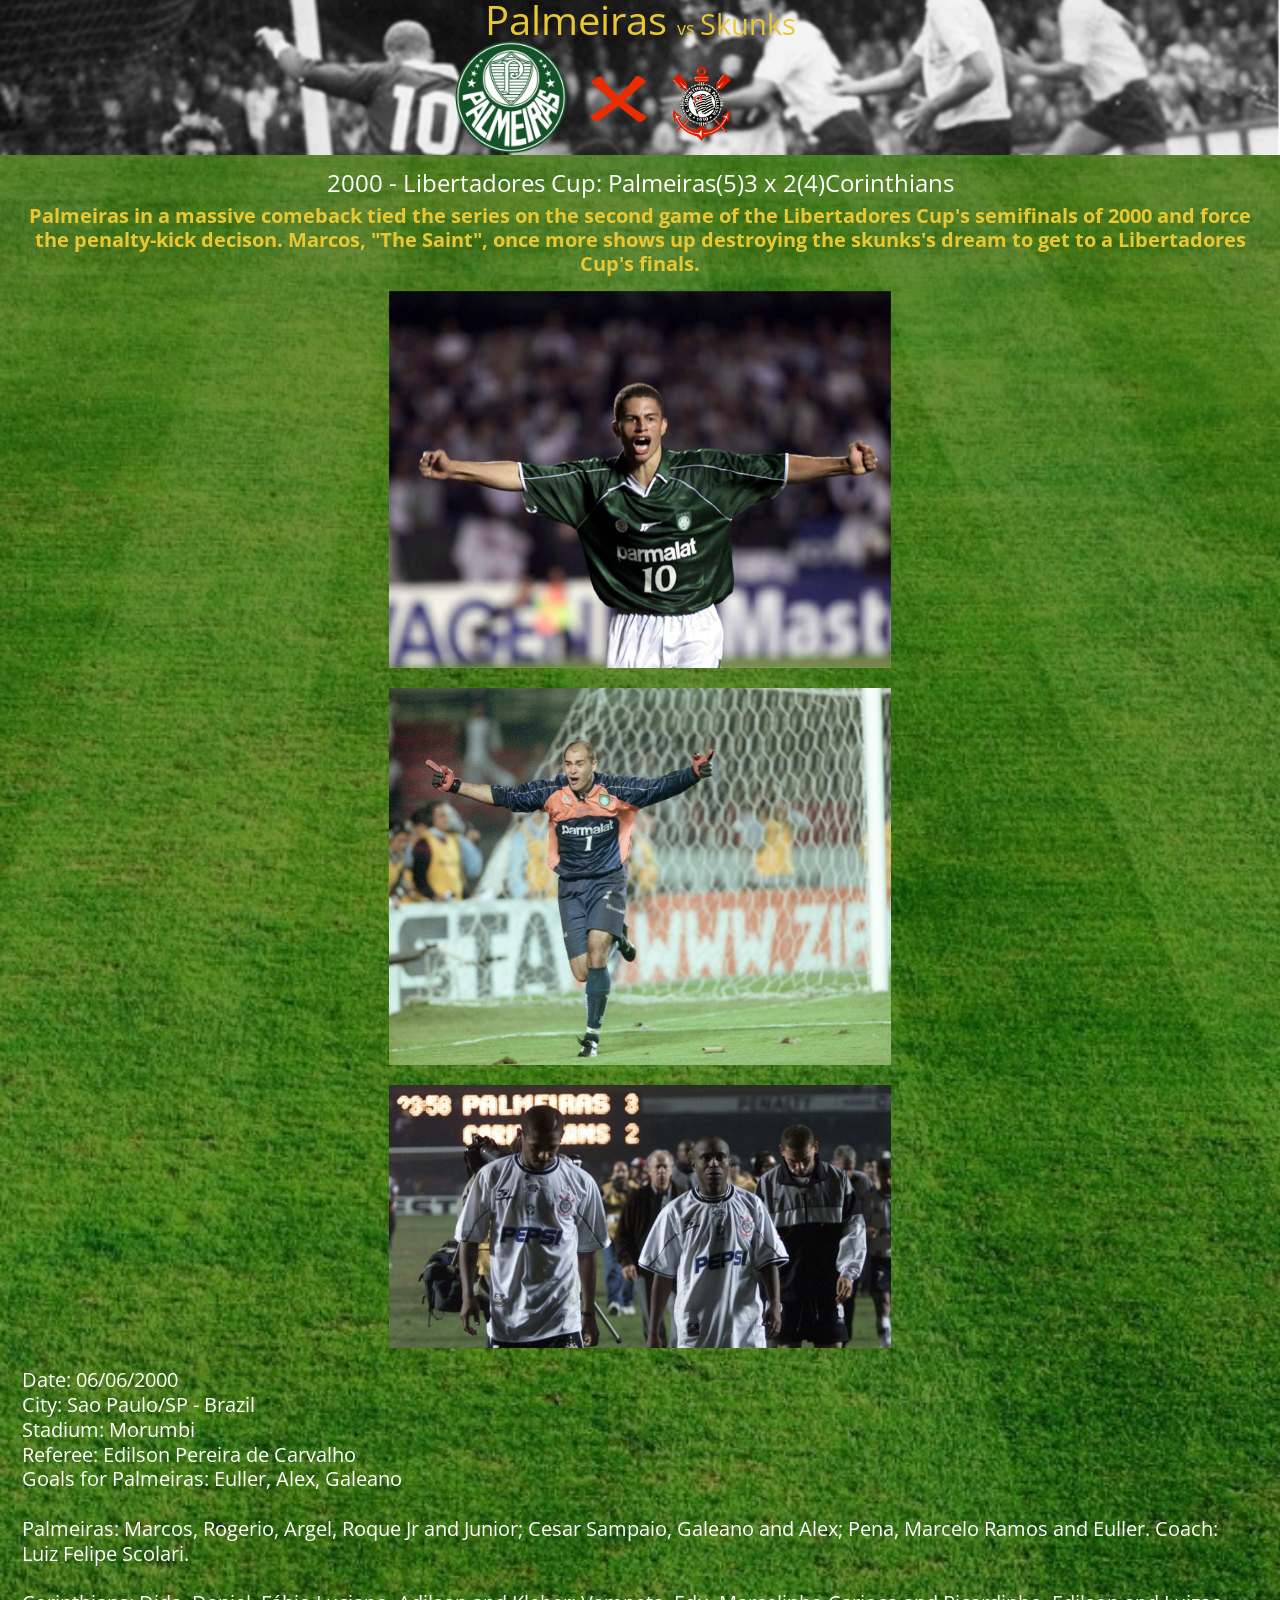
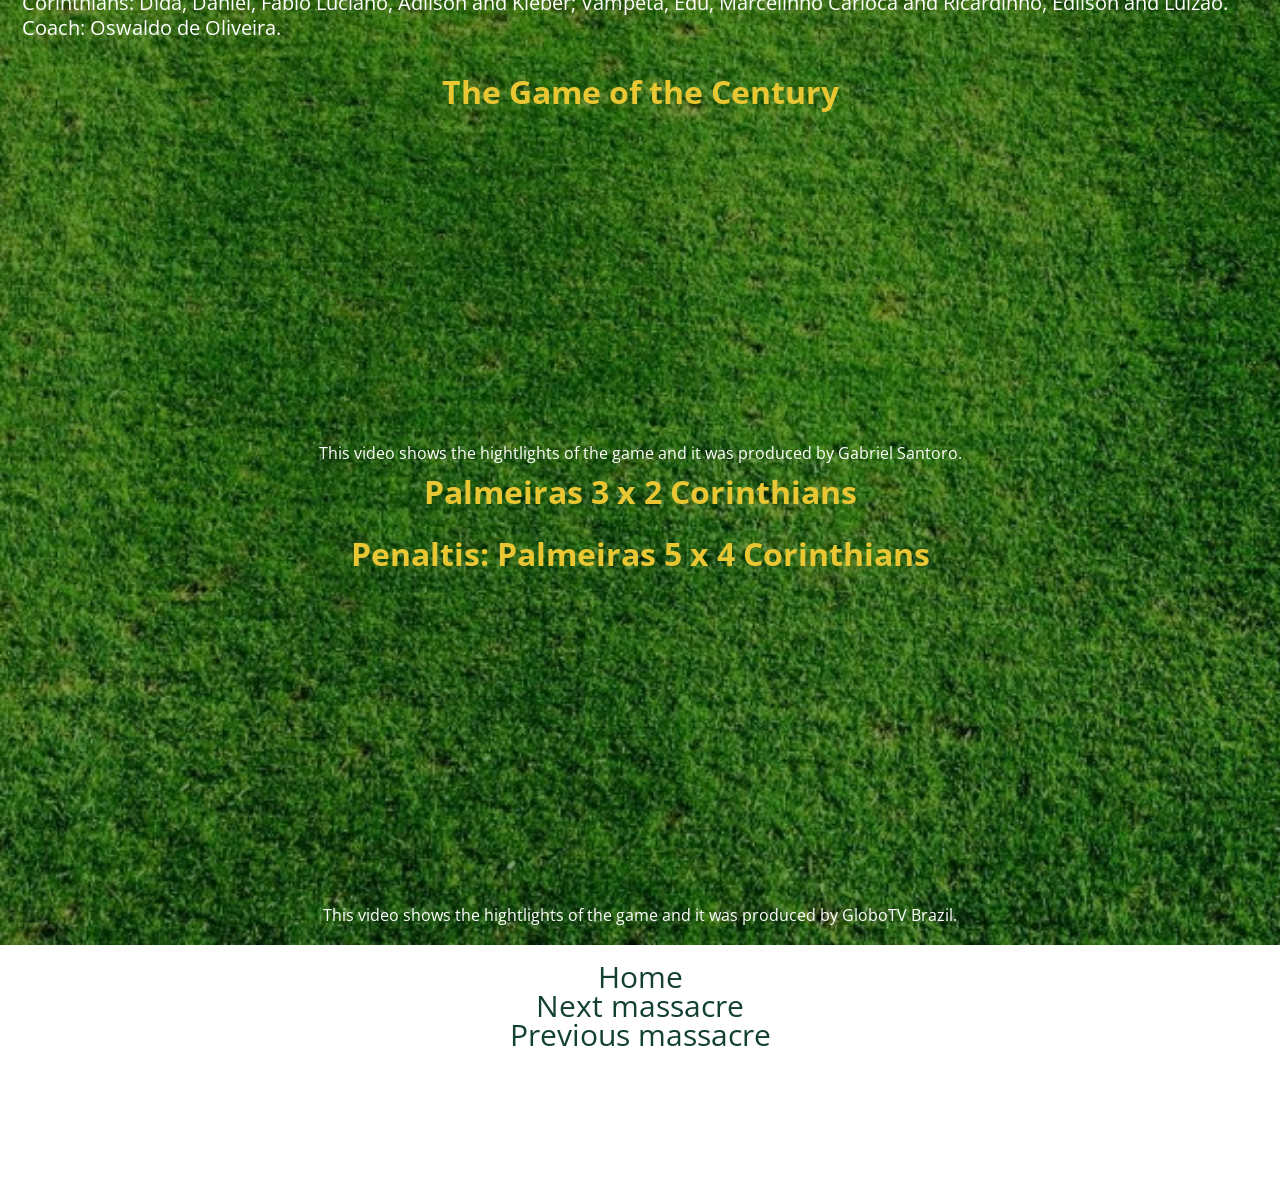
<file: 2000.html>
<!DOCTYPE html>
<html>
<head>
	<meta charset="utf-8">
	<meta name="viewport" content="width=device-width, initial-scale=1">
	<title> Palmeiras vs skunks </title>
	<link rel="stylesheet" href="css/style.css">
	<link href='https://fonts.googleapis.com/css?family=Open+Sans' rel='stylesheet' type='text/css'>
	<link rel="stylesheet" href="https://maxcdn.bootstrapcdn.com/font-awesome/4.5.0/css/font-awesome.min.css">
</head>

<body>
	<header>
		<div class="origin">
			<h1> Palmeiras <span> vs </span> <span class="skunks">Skunks </span> </h1>
			<h3> The biggest soccer rivalry </h3>
			<div class="logos">
				<a href="index.html"><img class="logo" src="images/logoSEPtransparente.png" alt="Palmeiras"/></a>
				<img class="logo2" src="images/logox.png" alt="versus"/>
				<a href="index.html"><img class="logo3" src="images/logogamba2.png" alt="skunks"/></a>
			</div>
		</div>
	</header>

	<div class="specifics">
		<h1 class="headings"> 2000 - Libertadores Cup: Palmeiras(5)3 x 2(4)Corinthians </h1>
		<h2 class= "subheadings"> Palmeiras in a massive comeback tied the series on the second game of the Libertadores Cup's semifinals of 2000 and force the penalty-kick decison. Marcos, "The Saint", once more shows up destroying the skunks's dream to get to a Libertadores Cup's finals.</h2>
		<img class="hero" src="images/alex.jpg" alt="alex"/>
		<img class="hero" src="images/marcos2000.jpg" alt="marcos"/>
		<img class="hero" src="images/edilson.jpg" alt="vampeta and edilson"/>
		
		<div class="stats">
			<p> Date: 06/06/2000</p>
			<p>City: Sao Paulo/SP - Brazil</p>
			<p>	Stadium: Morumbi </p>
			<p>Referee: Edilson Pereira de Carvalho</p>
			<p> Goals for Palmeiras: Euller, Alex, Galeano </p> </br>
			<p> Palmeiras: Marcos, Rogerio, Argel, Roque Jr and Junior; Cesar Sampaio, Galeano and Alex; Pena, Marcelo Ramos and Euller. Coach: Luiz Felipe Scolari. </p> </br>
			<p> Corinthians: Dida, Daniel, Fábio Luciano, Adilson and Kleber; Vampeta, Edu, Marcelinho Carioca and Ricardinho, Edilson and Luizao. Coach: Oswaldo de Oliveira.</p>
		</div>
		<div class="video">
			<h2 class="final1"> The Game of the Century </h2>
			<iframe width="420" height="315" src="https://www.youtube.com/embed/1Qi5Zhjs8zI" frameborder="0" allowfullscreen></iframe>
			<h5> This video shows the hightlights of the game and it was produced by Gabriel Santoro.</h5>


			<h2 class="final2"> Palmeiras 3 x 2 Corinthians </h2>
			<h2 class ="final2"> Penaltis: Palmeiras 5 x 4 Corinthians </h2> 
			<iframe width="420" height="315" src="https://www.youtube.com/embed/vqTi2cntRS8" frameborder="0" allowfullscreen></iframe>
			<h5> This video shows the hightlights of the game and it was produced by GloboTV Brazil. </h5>
		</div>
	</div>

		<footer>
			<ul class="nav">
				<li><a href="index.html">Home</a></li>
				<li><a href="2015.html">Next massacre</a></li>
				<li><a href="1999.html">Previous massacre</a></li>
			</ul>
			<div class="socialmedia">
				<a href="https://twitter.com/SEPMass"><i class="fa fa-twitter"></i></a>
				<a href="https://github.com/Nazgul28"><i class="fa fa-github"></i></a>
			</div>

			<div class="credits">
				<h6> copyright &copy; 2015 Nazgul28 </h6>
			</div>
		</footer>

		<script src="https://ajax.googleapis.com/ajax/libs/jquery/2.1.4/jquery.min.js"></script>
		<script src="js/main.js"></script>
	</body>
	</html>
</file>
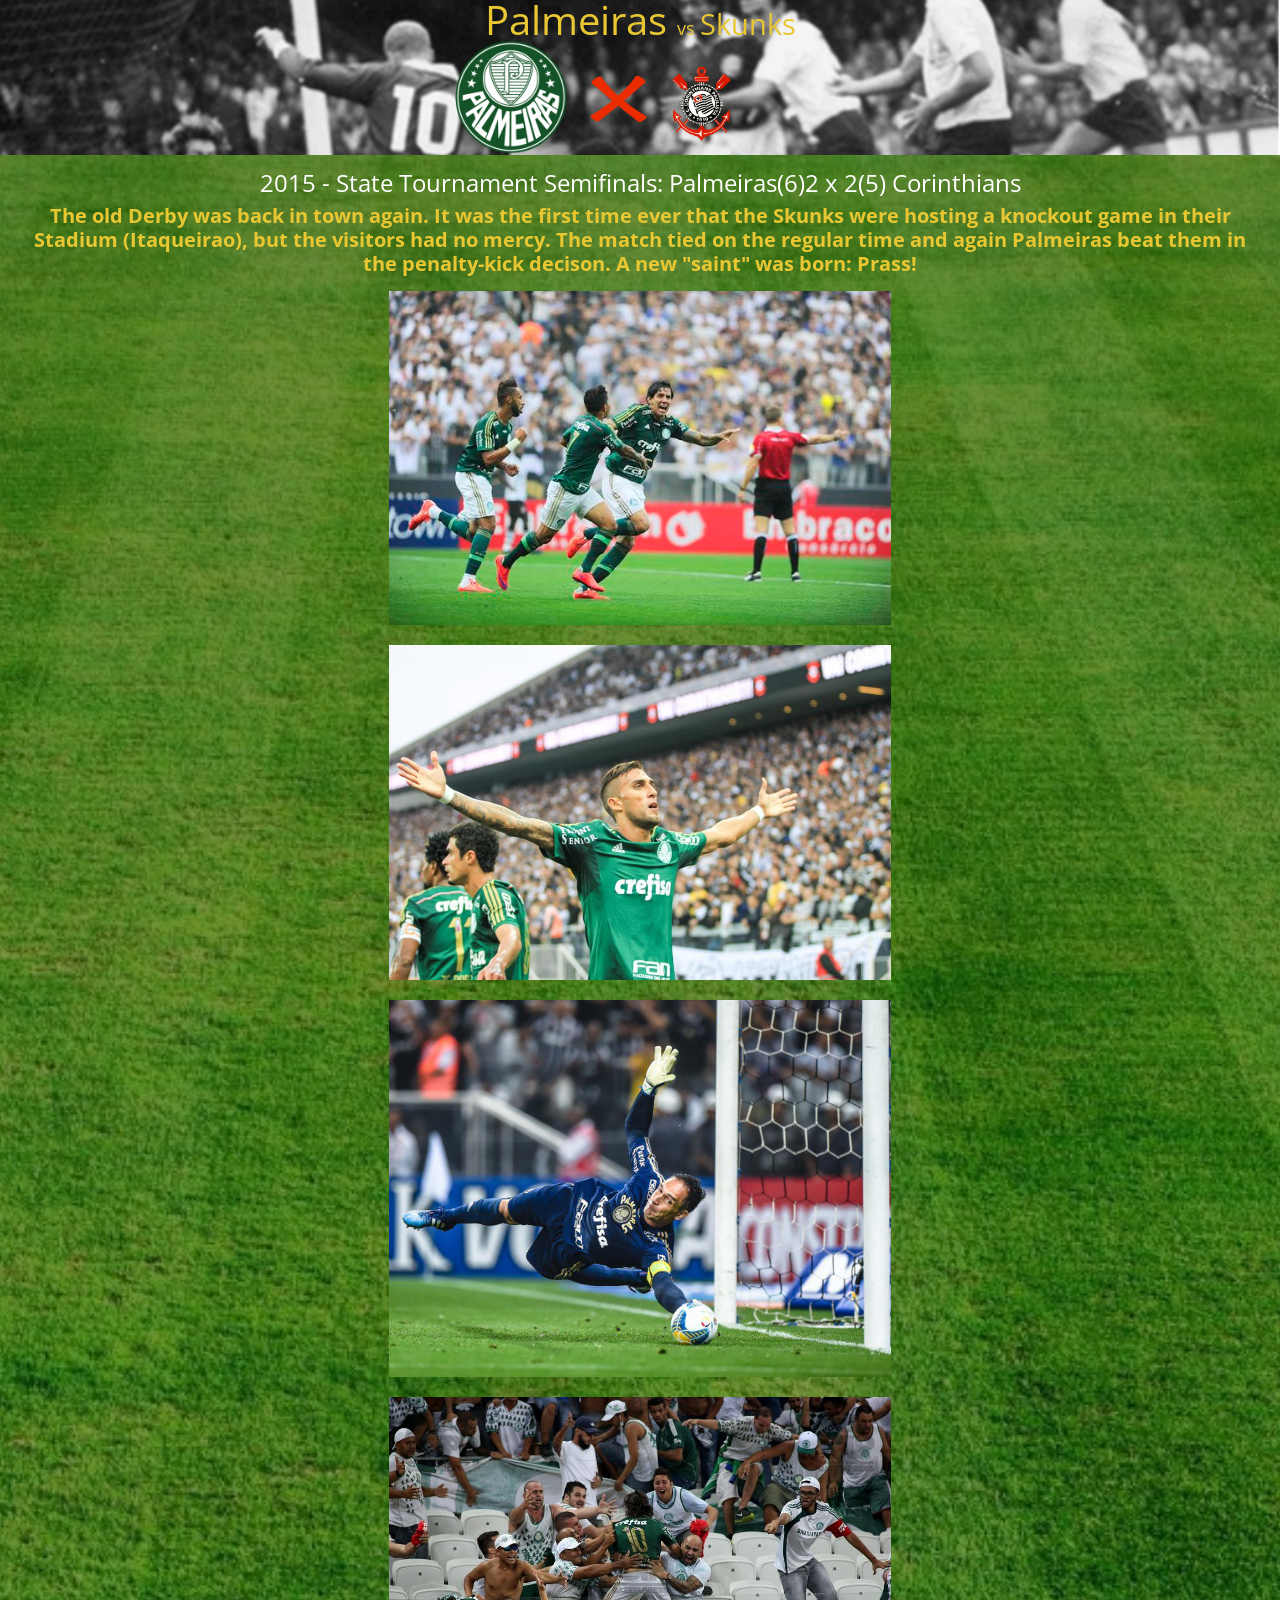
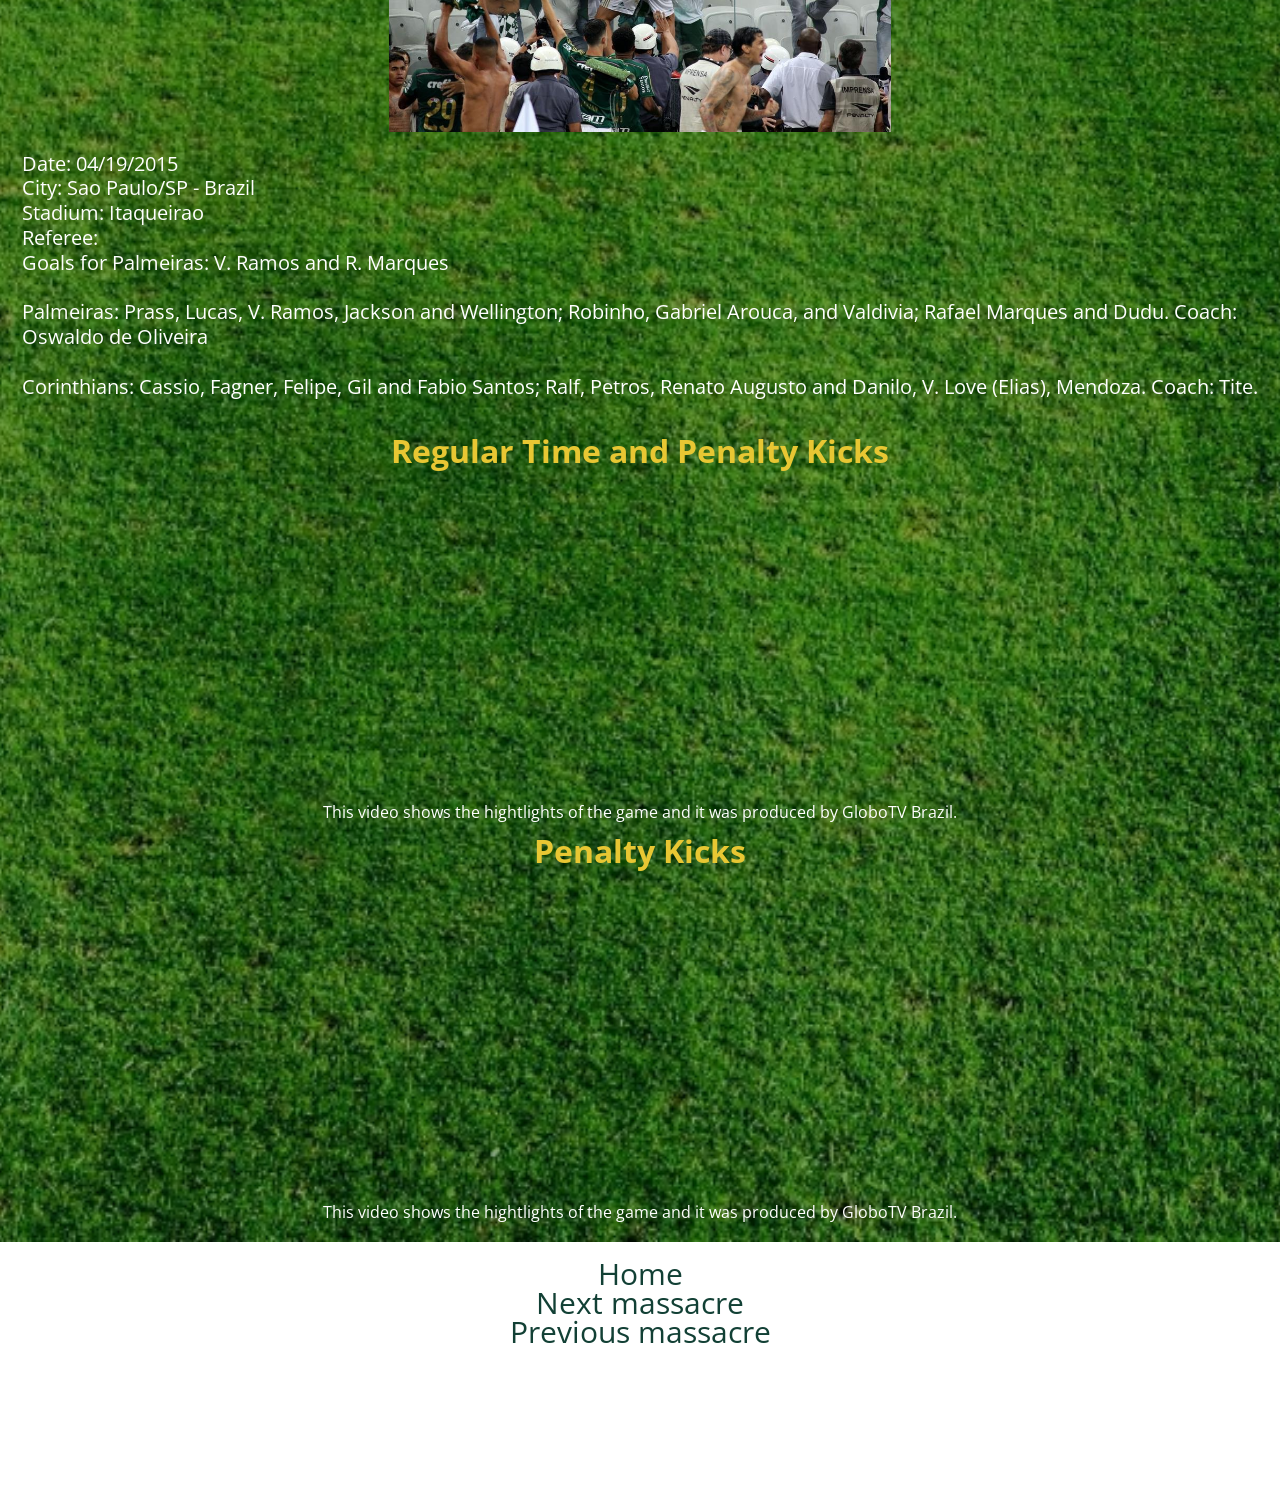
<file: 2015.html>
<!DOCTYPE html>
<html>
<head>
	<meta charset="utf-8">
	<meta name="viewport" content="width=device-width, initial-scale=1">
	<title> Palmeiras vs skunks </title>
	<link rel="stylesheet" href="css/style.css">
	<link href='https://fonts.googleapis.com/css?family=Open+Sans' rel='stylesheet' type='text/css'>
	<link rel="stylesheet" href="https://maxcdn.bootstrapcdn.com/font-awesome/4.5.0/css/font-awesome.min.css">
</head>

<body>
	<header>
		<div class="origin">
			<h1> Palmeiras <span> vs </span> <span class="skunks">Skunks </span> </h1>
			<h3> The biggest soccer rivalry </h3>
			<div class="logos">
				<a href="index.html"><img class="logo" src="images/logoSEPtransparente.png" alt="Palmeiras"/></a>
				<img class="logo2" src="images/logox.png" alt="versus"/>
				<a href="index.html"><img class="logo3" src="images/logogamba2.png" alt="skunks"/></a>
			</div>
		</div>
	</header>

	<div class="specifics">
		<h1 class="headings"> 2015 - State Tournament Semifinals: Palmeiras(6)2 x 2(5) Corinthians </h1>
		<h2 class= "subheadings"> The old Derby was back in town again. It was the first time ever that the Skunks were hosting a knockout game in their Stadium (Itaqueirao), but the visitors had no mercy. The match tied on the regular time and again Palmeiras beat them in the penalty-kick decison. A new "saint" was born: Prass! </h2>
		<img class="hero" src="images/vramos.jpg" alt="Victor Ramos"/>
		<img class="hero" src="images/rafaelmarques.jpg" alt="Rafael Marques"/>
		<img class="hero" src="images/prass.jpg" alt="Fernando Prass"/>
		<img class="hero" src="images/valdivia.jpg" alt="Valdivia and the fans"/>
		
		<div class="stats">
			<p> Date: 04/19/2015</p>
			<p>City: Sao Paulo/SP - Brazil</p>
			<p>	Stadium: Itaqueirao </p>
			<p>Referee: </p>
			<p> Goals for Palmeiras: V. Ramos and R. Marques </p> </br>
			<p> Palmeiras: Prass, Lucas, V. Ramos, Jackson and Wellington; Robinho, Gabriel Arouca, and Valdivia; Rafael Marques and Dudu. Coach: Oswaldo de Oliveira </p> </br>
			<p> Corinthians: Cassio, Fagner, Felipe, Gil and Fabio Santos; Ralf, Petros, Renato Augusto and Danilo, V. Love (Elias), Mendoza. Coach: Tite.</p>

		</div>
		<div class="video">
			<h2 class= "final1"> Regular Time and Penalty Kicks </h2>
			<iframe width="560" height="315" src="https://www.youtube.com/embed/2Y7KoceTu2Q" frameborder="0" allowfullscreen></iframe>
			<h5> This video shows the hightlights of the game and it was produced by GloboTV Brazil.</h5>


			<h2 class="final2"> Penalty Kicks </h2>
			<iframe width="560" height="315" src="https://www.youtube.com/embed/6gO_iRqNyrw" frameborder="0" allowfullscreen></iframe>
			<h5> This video shows the hightlights of the game and it was produced by GloboTV Brazil. </h5>
		</div>
	</div>

		<footer>
			<ul class="nav">
				<li><a href="index.html">Home</a></li>
				<li><a href="1974.html">Next massacre</a></li>
				<li><a href="2000.html">Previous massacre</a></li>
			</ul>
			<div class="socialmedia">
				<a href="https://twitter.com/SEPMass"><i class="fa fa-twitter"></i></a>
				<a href="https://github.com/Nazgul28"><i class="fa fa-github"></i></a>
			</div>

			<div class="credits">
				<h6> copyright &copy; 2015 Nazgul28 </h6>
			</div>
		</footer>

		<script src="https://ajax.googleapis.com/ajax/libs/jquery/2.1.4/jquery.min.js"></script>
		<script src="js/main.js"></script>
	</body>
	</html>
</file>
<file: css/style.css>
/* http://meyerweb.com/eric/tools/css/reset/ 
   v2.0 | 20110126
   License: none (public domain)
*/
html, body, div, span, applet, object, iframe,
h1, h2, h3, h4, h5, h6, p, blockquote, pre,
a, abbr, acronym, address, big, cite, code,
del, dfn, em, img, ins, kbd, q, s, samp,
small, strike, strong, sub, sup, tt, var,
b, u, i, center,
dl, dt, dd, ol, ul, li,
fieldset, form, label, legend,
table, caption, tbody, tfoot, thead, tr, th, td,
article, aside, canvas, details, embed,
figure, figcaption, footer, header, hgroup,
menu, nav, output, ruby, section, summary,
time, mark, audio, video {
  margin: 0;
  padding: 0;
  border: 0;
  font-size: 100%;
  font: inherit;
  vertical-align: baseline; }

/* HTML5 display-role reset for older browsers */
article, aside, details, figcaption, figure,
footer, header, hgroup, menu, nav, section {
  display: block; }

body {
  line-height: 1; }

ol, ul {
  list-style: none; }

blockquote, q {
  quotes: none; }

blockquote:before, blockquote:after,
q:before, q:after {
  content: '';
  content: none; }

table {
  border-collapse: collapse;
  border-spacing: 0; }

body {
  font-size: 14px;
  font-family: "Open Sans", sans-serif;
  font-color: #2e2e2e;
  margin: 0 auto; }

header {
  width: 100%;
  background: url("../images/ademir2.jpg") no-repeat center center;
  background-size: cover; }
  @media (min-width: 1024px) {
    header {
      background: url("../images/imagem2610.png") no-repeat center center;
      background-size: cover; } }
  header .origin {
    height: 145px;
    width: 100%; }
    @media (min-width: 1024px) {
      header .origin {
        padding-bottom: 10px; } }

h1 {
  font-size: 29px;
  font-family: 'Open Sans', sans-serif;
  text-align: center;
  color: #E8C733;
  padding-top: 5px; }
  h1 span {
    color: #E8C733;
    font-size: 18px; }
  h1 .skunks {
    color: #E8C733;
    font-size: 29px; }
  @media (min-width: 600px) {
    h1 {
      padding-top: 0px;
      font-size: 28px; } }
  @media (min-width: 1024px) {
    h1 {
      font-size: 40px; } }

h3 {
  display: none; }

.logos {
  width: 100%;
  text-align: center; }
  .logos img.logo {
    width: 29%;
    padding-bottom: 55px; }
  .logos img.logo2 {
    width: 20%;
    padding: 0px 5px 80px 0px; }
  .logos img.logo3 {
    width: 15%;
    padding-bottom: 65px; }
  @media (min-width: 600px) {
    .logos {
      width: 55%;
      padding-left: 135px;
      padding-top: 5px; } }
  @media (min-width: 1024px) {
    .logos {
      width: 33%;
      padding: 0px 0px 0px 380px; } }

.intro {
  display: -webkit-flex;
  display: -ms-flexbox;
  display: flex;
  background: linear-gradient(rgba(0, 0, 0, 0.45), rgba(0, 0, 0, 0.45)), url("../images/evair1.jpg") fixed no-repeat center center;
  background-size: cover;
  height: 720px;
  -webkit-justify-content: center;
      -ms-flex-pack: center;
          justify-content: center;
  -webkit-align-items: center;
      -ms-flex-align: center;
          align-items: center;
  width: 100%; }
  @media (min-width: 1024px) {
    .intro {
      background: linear-gradient(rgba(0, 0, 0, 0.45), rgba(0, 0, 0, 0.55)), url("../images/ze5.jpg") no-repeat center center;
      background-size: cover; } }
  .intro .introtext {
    color: #E8C733;
    text-align: center;
    line-height: 2rem;
    font-family: "Open Sans", sans-serif;
    padding: 0px 5px 0px 5px; }
    @media (min-width: 600px) {
      .intro .introtext {
        line-height: 3.0rem;
        font-size: 1rem; } }
    @media (min-width: 1024px) {
      .intro .introtext {
        font-size: 1.25rem; } }

.fixed-header {
  position: fixed;
  background: linear-gradient(rgba(0, 0, 0, 0.25), rgba(0, 0, 0, 0.95)), url("../images/bomb2.jpg") no-repeat center center;
  background-position: cover;
  width: 100%;
  left: 0;
  top: 0;
  z-index: 100;
  height: 145px; }
  @media (min-width: 1024px) {
    .fixed-header {
      background: linear-gradient(rgba(0, 0, 0, 0.45), rgba(0, 0, 0, 0.35)), url("../images/flames2.jpg") no-repeat center center;
      background-position: cover; } }
  .fixed-header h1 {
    color: white; }
  .fixed-header span {
    color: white; }
  .fixed-header .skunks {
    color: white; }
  .fixed-header h3 {
    display: block;
    font-size: 18px;
    font-family: 'Open Sans', sans-serif;
    text-align: center;
    color: yellow;
    padding-bottom: 2px; }
    @media (min-width: 1024px) {
      .fixed-header h3 {
        display: none; } }

.matches {
  background: url("../images/bomb2.jpg") fixed no-repeat center center;
  padding-top: 10px;
  background-size: cover; }
  @media (min-width: 1024px) {
    .matches {
      background: url("../images/flames2.jpg") fixed no-repeat center center; } }

h2 {
  font-size: 17px;
  font-family: 'Open Sans', sans-serif;
  font-weight: bold;
  text-align: center;
  color: #124035;
  padding: 5px; }

.container {
  display: -webkit-flex;
  display: -ms-flexbox;
  display: flex;
  -webkit-flex-direction: column;
      -ms-flex-direction: column;
          flex-direction: column;
  -webkit-align-items: center;
      -ms-flex-align: center;
          align-items: center;
  text-align: center;
  -webkit-justify-content: space-between;
      -ms-flex-pack: justify;
          justify-content: space-between;
  padding: 10px 0px 10px 0px; }
  .container li {
    padding: 5px; }

li img {
  width: 50%;
  height: 80%;
  border-radius: 80%; }
  @media (min-width: 1024px) {
    li img {
      width: 40%;
      height: 80%;
      border-radius: 80%; } }

a img:hover {
  opacity: 1;
  -webkit-animation: flash 1.5s;
  animation: flash 1.5s; }

@-webkit-keyframes flash {
  0% {
    opacity: .4; }
  100% {
    opacity: 1; } }

@keyframes flash {
  0% {
    opacity: .4; }
  100% {
    opacity: 1; } }

.estatisticas {
  background: url("../images/bomb2.jpg") fixed no-repeat center center;
  padding: 10px 0px 10px 0px;
  text-align: center;
  background-size: cover; }
  @media (min-width: 1024px) {
    .estatisticas {
      background: url("../images/flames2.jpg") fixed no-repeat center center; } }
  .estatisticas img {
    width: 40%;
    height: 50%;
    border-radius: 50%; }
    @media (min-width: 600px) {
      .estatisticas img {
        width: 30%;
        height: 30%;
        border-radius: 100%; } }
    @media (min-width: 1024px) {
      .estatisticas img {
        width: 20%;
        height: 80%;
        border-radius: 80%; } }

footer {
  background: url("../images/bomb2.jpg") fixed no-repeat center center;
  width: 100%;
  height: 250px;
  background-size: cover; }
  @media (min-width: 1024px) {
    footer {
      background: url("../images/flames2.jpg") fixed no-repeat center center; } }
  footer .socialmedia {
    text-align: center;
    font-size: 30px;
    padding: 20px; }
    @media (min-width: 1024px) {
      footer .socialmedia {
        font-size: 45px; } }
    footer .socialmedia i {
      padding-right: 10px;
      color: white; }
  footer .credits {
    text-align: center;
    font-size: 14px;
    color: white;
    font-family: "Open Sans", sans-serif;
    padding-bottom: 20px; }
  footer .nav {
    padding: 20px;
    line-height: 1.45rem;
    text-align: center; }
    footer .nav li a {
      font-size: 20px;
      color: white;
      font-family: "Open Sans", sans-serif;
      text-decoration: none; }
      @media (min-width: 1024px) {
        footer .nav li a {
          font-size: 30px;
          color: #124035; } }
    footer .nav li a:hover {
      color: #085C23; }
      @media (min-width: 1024px) {
        footer .nav li a:hover {
          color: white; } }
  footer i:hover {
    color: #124035; }

.specifics {
  padding: 0.75rem;
  background: linear-gradient(rgba(0, 0, 0, 0.45), rgba(0, 0, 0, 0.35)), url("../images/soccer.jpg") no-repeat center center;
  background-size: cover; }

.headings {
  font-family: "Open Sans", sans-serif;
  color: white;
  font-size: 20px;
  padding-top: 5px;
  line-height: 1.35rem; }
  @media (min-width: 1024px) {
    .headings {
      font-size: 1.5rem; } }

.subheadings {
  font-family: "Open Sans", sans-serif;
  color: #E8C733;
  font-size: 18px;
  padding-top: 10px;
  line-height: 1.25rem; }
  @media (min-width: 1024px) {
    .subheadings {
      font-size: 1.25rem;
      line-height: 1.5rem; } }

.hero {
  width: 40%;
  padding: 10px;
  display: block;
  margin: 0 auto; }

.stats {
  font-family: "Open Sans", sans-serif;
  line-height: 1.25rem;
  padding: 10px;
  color: white; }
  @media (min-width: 600px) {
    .stats {
      font-size: 1rem; } }
  @media (min-width: 1024px) {
    .stats {
      font-size: 1.25rem;
      line-height: 1.55rem; } }

.video {
  text-align: center;
  padding: 10px; }
  .video h5 {
    font-size: 10px;
    color: white;
    padding-top: 5px; }
    @media (min-width: 1024px) {
      .video h5 {
        font-size: 1rem; } }
  .video iframe {
    width: 100%; }
    @media (min-width: 1024px) {
      .video iframe {
        width: 70%; } }

.final1 {
  padding: 15px;
  color: #E8C733; }
  @media (min-width: 1024px) {
    .final1 {
      font-size: 2rem; } }

.final2 {
  padding: 15px;
  color: #E8C733; }
  @media (min-width: 1024px) {
    .final2 {
      font-size: 2rem; } }

@media only screen and (min-device-width: 375px) and (max-device-width: 580px) and (-webkit-min-device-pixel-ratio: 2) {
  header {
    background: url("../images/ademir2.jpg") no-repeat center center;
    background-size: cover; }
  .logos {
    width: 85%;
    padding-left: 1.5rem; }
  .intro {
    background: linear-gradient(rgba(0, 0, 0, 0.45), rgba(0, 0, 0, 0.45)), url("../images/evair1.jpg") fixed no-repeat center center;
    background-size: cover;
    height: 720px;
    width: 100%; }
  .estatisticas {
    background: url("../images/bomb2.jpg") fixed no-repeat center center;
    background-size: cover; }
  .matches {
    background: url("../images/bomb2.jpg") fixed no-repeat center center;
    background-size: cover;
    padding-top: 0px; }
  footer {
    background: url("../images/bomb2.jpg") fixed no-repeat center center;
    background-size: cover; } }
</file>
